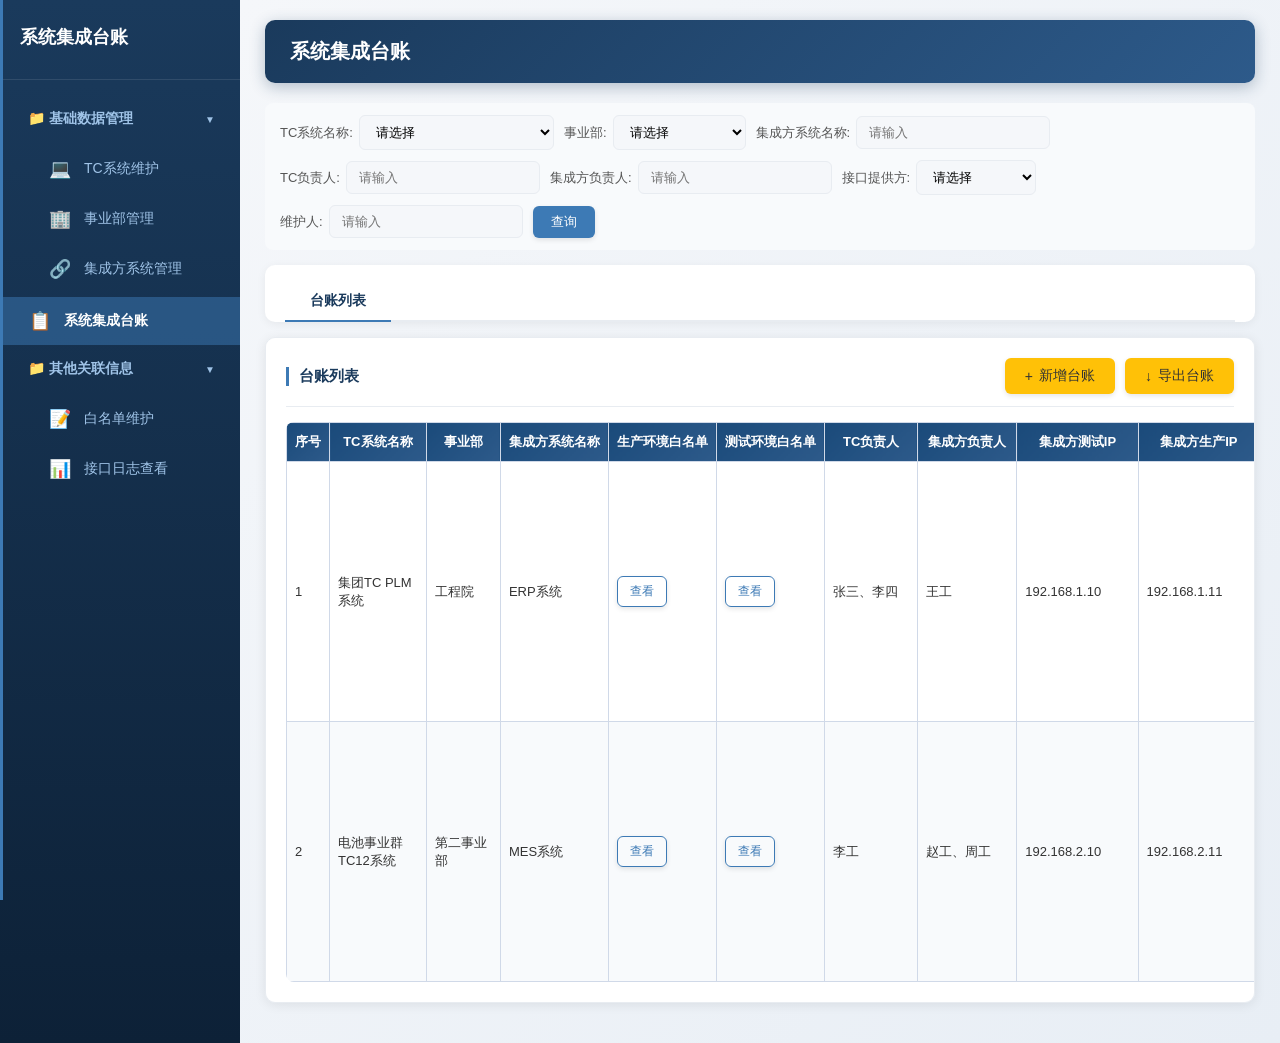
<file: 1.html>
<!DOCTYPE html>
<html lang="zh-CN">
<head>
    <meta charset="UTF-8">
    <meta name="viewport" content="width=device-width, initial-scale=1.0">
    <title>系统集成台账管理系统</title>
    <style>
        * {
            margin: 0;
            padding: 0;
            box-sizing: border-box;
        }
        body {
            font-family: "Microsoft YaHei", "Segoe UI", Arial, sans-serif;
            background-color: #f5f7fa;
            color: #333;
            min-height: 100vh;
            display: flex;
        }
        /* 左侧导航 */
        .sidebar {
            width: 240px;
            background: linear-gradient(180deg, #1a3a5c 0%, #0d2137 100%);
            min-height: 100vh;
            display: flex;
            flex-direction: column;
        }
        .sidebar-header {
            padding: 25px 20px;
            border-bottom: 1px solid rgba(255,255,255,0.1);
        }
        .sidebar-header h1 {
            font-size: 18px;
            color: #fff;
            margin-bottom: 5px;
        }
        .sidebar-header .subtitle {
            font-size: 12px;
            color: #7eb8e7;
        }
        .nav-menu {
            padding: 15px 0;
            flex: 1;
        }
        .nav-section-title {
            padding: 13px 25px;
            color: #a0c4e8;
            font-size: 14px;
            font-weight: 600;
            letter-spacing: 0px;
            cursor: pointer;
            display: flex;
            align-items: center;
            justify-content: space-between;
            border-left: 3px solid transparent;
            margin: 2px 0;
            transition: all 0.3s;
        }
        .nav-section-title:hover {
            background: rgba(61,122,181,0.4);
            color: #fff;
            border-left-color: #5da0d8;
        }
        .nav-section-title.active {
            background: rgba(61,122,181,0.5);
            color: #fff;
            border-left-color: #3d7ab5;
            font-weight: 600;
        }
        .nav-section-title .arrow {
            font-size: 10px;
            transition: transform 0.3s;
        }
        .nav-section-title.collapsed .arrow {
            transform: rotate(-90deg);
        }
        .nav-group {
            overflow: hidden;
            transition: max-height 0.3s ease;
        }
        .nav-group.collapsed {
            max-height: 0 !important;
        }
        .nav-item {
            padding: 13px 25px;
            color: #a0c4e8;
            cursor: pointer;
            transition: all 0.3s;
            display: flex;
            align-items: center;
            gap: 12px;
            font-size: 14px;
            border-left: 3px solid transparent;
            margin: 2px 0;
            font-weight: 600;
        }
        .nav-group .nav-item {
            padding-left: 45px;
            font-size: 14px;
            font-weight: normal;
        }
        .nav-item:hover {
            background: rgba(61,122,181,0.4);
            color: #fff;
            border-left-color: #5da0d8;
        }
        .nav-item.active {
            background: rgba(61,122,181,0.5);
            color: #fff;
            border-left-color: #3d7ab5;
            font-weight: 600;
        }
        .nav-item.active::before {
            content: '';
            position: absolute;
            left: 0;
            top: 0;
            bottom: 0;
            width: 3px;
            background: #3d7ab5;
        }
        .nav-item .icon {
            font-size: 18px;
            width: 24px;
            text-align: center;
        }
        /* 主内容区 */
        .main-content {
            flex: 1;
            padding: 20px 25px;
            overflow-y: auto;
            background: linear-gradient(135deg, #f5f7fa 0%, #e8eef5 100%);
            min-height: 100vh;
        }
        .page-header {
            background: linear-gradient(135deg, #1a3a5c 0%, #2d5a8a 100%);
            padding: 18px 25px;
            border-radius: 10px;
            box-shadow: 0 4px 15px rgba(26, 58, 92, 0.3);
            margin-bottom: 20px;
            display: flex;
            justify-content: space-between;
            align-items: center;
        }
        .page-header .page-title {
            color: #fff;
            font-size: 20px;
            font-weight: 600;
        }
        
        /* 标签页样式 */
        .tabs-container {
            background: #fff;
            border-radius: 10px;
            padding: 15px 20px 0;
            margin-bottom: 15px;
            box-shadow: 0 2px 10px rgba(0,0,0,0.06);
        }
        .tabs-header {
            display: flex;
            gap: 5px;
            border-bottom: 2px solid #e8ecf1;
            margin-bottom: 15px;
        }
        .tab-btn {
            padding: 10px 25px;
            background: #f5f7fa;
            border: none;
            border-radius: 8px 8px 0 0;
            cursor: pointer;
            font-size: 14px;
            color: #666;
            transition: all 0.3s;
            position: relative;
            top: 2px;
        }
        .tab-btn:hover {
            background: #e8f0f7;
            color: #1a3a5c;
        }
        .tab-btn.active {
            background: #fff;
            color: #1a3a5c;
            font-weight: 600;
            border-bottom: 2px solid #3d7ab5;
        }
        
        .page-title {
            font-size: 18px;
            color: #1a3a5c;
            font-weight: 600;
        }
        .page {
            display: none;
        }
        .page.active {
            display: block;
        }
        
        /* 查询区域紧凑样式 */
        .search-compact {
            display: flex;
            flex-wrap: wrap;
            gap: 10px;
            align-items: center;
            padding: 12px 15px;
            background: #f8fafc;
            border-radius: 8px;
            margin-bottom: 15px;
        }
        .search-compact .search-item {
            display: flex;
            align-items: center;
            gap: 6px;
        }
        .search-compact input,
        .search-compact select {
            padding: 6px 10px;
            border: 1px solid #d0d9e8;
            border-radius: 5px;
            font-size: 13px;
            min-width: 120px;
            transition: border-color 0.2s;
        }
        .search-compact input:focus,
        .search-compact select:focus {
            outline: none;
            border-color: #3d7ab5;
            box-shadow: 0 0 0 2px rgba(61, 122, 181, 0.1);
        }
        .search-compact label {
            font-size: 13px;
            color: #555;
            white-space: nowrap;
        }
        .search-compact .btn {
            padding: 7px 18px;
            font-size: 13px;
        }
        
        /* 面板 */
        .panel {
            background: #fff;
            border-radius: 10px;
            padding: 20px;
            margin-bottom: 20px;
            box-shadow: 0 2px 12px rgba(0,0,0,0.08);
            border: 1px solid #e8ecf1;
        }
        .panel-header {
            display: flex;
            justify-content: space-between;
            align-items: center;
            margin-bottom: 15px;
            padding-bottom: 12px;
            border-bottom: 1px solid #e8ecf1;
        }
        /* 展开行样式 */
        .main-row {
            cursor: pointer;
            transition: background 0.2s;
        }
        .main-row:hover {
            background: #f0f7ff;
        }
        .main-row td {
            border-bottom: none;
        }
        .expand-icon {
            font-size: 12px;
            color: #666;
            transition: transform 0.2s;
        }
        .main-row.expanded .expand-icon {
            transform: rotate(-90deg);
        }
        .detail-row {
            display: none;
        }
        .detail-row.expanded {
            display: table-row;
        }
        .detail-row td {
            padding: 0;
        }
        
        /* 数据表格样式 */
        .data-table {
            width: 100%;
            border-collapse: collapse;
            font-size: 13px;
            border-radius: 8px;
            overflow: hidden;
        }
        .data-table th,
        .data-table td {
            border: 1px solid #d0d9e8;
            padding: 10px 8px;
            text-align: left;
            vertical-align: middle;
        }
        .data-table th {
            background: linear-gradient(135deg, #1a4a7a 0%, #2d5a8a 100%);
            color: white;
            font-weight: 600;
            text-align: center;
        }
        .data-table tbody tr:nth-child(even) {
            background-color: #f8fafc;
        }
        .data-table tbody tr:hover {
            background-color: #e8f4fc;
        }
        
        /* 文档链接样式 */
        .doc-link {
            color: #1976d2;
            text-decoration: underline;
            cursor: pointer;
            font-size: 12px;
        }
        .doc-link:hover {
            color: #0d47a1;
        }
        
        /* 操作按钮样式 */
        .btn-action {
            padding: 5px 12px;
            border-radius: 4px;
            cursor: pointer;
            font-size: 12px;
            transition: all 0.2s;
            border: none;
            margin: 2px;
        }
        .btn-edit {
            background: linear-gradient(135deg, #4a9edd 0%, #2d7dc5 100%);
            color: white;
        }
        .btn-edit:hover {
            background: linear-gradient(135deg, #2d7dc5 0%, #1a5a9a 100%);
            transform: translateY(-1px);
            box-shadow: 0 2px 5px rgba(45, 125, 197, 0.4);
        }
        .btn-delete {
            background: linear-gradient(135deg, #e57373 0%, #d32f2f 100%);
            color: white;
        }
        .btn-delete:hover {
            background: linear-gradient(135deg, #d32f2f 0%, #b71c1c 100%);
            transform: translateY(-1px);
            box-shadow: 0 2px 5px rgba(211, 47, 47, 0.4);
        }
        
        .panel-title {
            font-size: 15px;
            color: #1a3a5c;
            font-weight: 600;
            padding-left: 10px;
            border-left: 3px solid #3d7ab5;
        }
        /* 按钮 */
        .btn {
            padding: 9px 20px;
            border: none;
            border-radius: 6px;
            cursor: pointer;
            font-size: 14px;
            transition: all 0.3s;
            display: inline-flex;
            align-items: center;
            gap: 6px;
            box-shadow: 0 2px 5px rgba(0,0,0,0.1);
        }
        .btn:hover {
            transform: translateY(-1px);
            box-shadow: 0 4px 8px rgba(0,0,0,0.15);
        }
        .btn:active {
            transform: translateY(0);
        }
        .btn-primary {
            background: #3d7ab5;
            color: #fff;
        }
        .btn-primary:hover {
            background: #2d6aa5;
            box-shadow: 0 4px 12px rgba(61,122,181,0.4);
        }
        .btn-success {
            background: #28a745;
            color: #fff;
        }
        .btn-success:hover {
            background: #218838;
            box-shadow: 0 4px 12px rgba(40,167,69,0.4);
        }
        .btn-warning {
            background: #ffc107;
            color: #333;
        }
        .btn-warning:hover {
            background: #e0a800;
            box-shadow: 0 4px 12px rgba(255,193,7,0.4);
        }
        .btn-danger {
            background: #dc3545;
            color: #fff;
        }
        .btn-danger:hover {
            background: #c82333;
        }
        .btn-outline {
            background: transparent;
            border: 1px solid #3d7ab5;
            color: #3d7ab5;
        }
        .btn-outline:hover {
            background: #3d7ab5;
            color: #fff;
        }
        .btn-sm {
            padding: 6px 12px;
            font-size: 12px;
        }
        /* 工具栏 */
        .toolbar {
            display: flex;
            gap: 12px;
            margin-bottom: 15px;
            flex-wrap: wrap;
            align-items: center;
        }
        .search-group {
            display: flex;
            gap: 10px;
            flex-wrap: wrap;
            flex: 2;
        }
        .search-item {
            min-width: 140px;
        }
        .search-item input,
        .search-item select {
            width: 100%;
            padding: 8px 12px;
            background: #f5f7fa;
            border: 1px solid #e8ecf1;
            border-radius: 6px;
            font-size: 13px;
        }
        /* 表格 */
        table {
            width: 100%;
            border-collapse: collapse;
            font-size: 13px;
        }
        th, td {
            padding: 10px 12px;
            text-align: left;
            border-bottom: 1px solid #e8ecf1;
        }
        th {
            background: #f5f7fa;
            color: #1a3a5c;
            font-weight: 600;
            white-space: nowrap;
        }
        tr:hover {
            background: #f9fafb;
        }
        .action-btns {
            display: flex;
            gap: 6px;
        }
        .action-btns button {
            padding: 5px 10px;
            border: none;
            border-radius: 4px;
            cursor: pointer;
            font-size: 12px;
        }
        .action-btns .edit-btn {
            background: #e8f4fc;
            color: #3d7ab5;
        }
        .action-btns .edit-btn:hover {
            background: #3d7ab5;
            color: #fff;
        }
        .action-btns .delete-btn {
            background: #fce8e8;
            color: #dc3545;
        }
        .action-btns .delete-btn:hover {
            background: #dc3545;
            color: #fff;
        }
        .required::after {
            content: " *";
            color: #ff6b6b;
        }
        /* 弹窗 */
        .modal {
            display: none;
            position: fixed;
            top: 0;
            left: 0;
            width: 100%;
            height: 100%;
            background: rgba(0,0,0,0.5);
            justify-content: center;
            align-items: center;
            z-index: 1000;
        }
        .modal.active {
            display: flex;
        }
        .modal-content {
            background: #fff;
            border-radius: 12px;
            padding: 25px;
            width: 90%;
            max-width: 1400px;
            max-height: 90vh;
            overflow-y: auto;
            box-shadow: 0 10px 40px rgba(0,0,0,0.2);
        }
        .modal-header {
            display: flex;
            justify-content: space-between;
            align-items: center;
            margin-bottom: 20px;
        }
        .modal-title {
            font-size: 18px;
            color: #1a3a5c;
            font-weight: 600;
        }
        .modal-close {
            width: 32px;
            height: 32px;
            border: none;
            background: #f5f7fa;
            border-radius: 50%;
            cursor: pointer;
            font-size: 18px;
            color: #666;
        }
        .modal-close:hover {
            background: #e8ecf1;
        }
        .modal-footer {
            display: flex;
            justify-content: flex-end;
            gap: 10px;
            margin-top: 25px;
        }
        /* 居中提示框 */
        .custom-alert {
            position: fixed;
            top: 0;
            left: 0;
            width: 100%;
            height: 100%;
            background: rgba(0,0,0,0.5);
            display: flex;
            justify-content: center;
            align-items: center;
            z-index: 2000;
        }
        .custom-alert-content {
            background: #fff;
            border-radius: 12px;
            padding: 30px 40px;
            min-width: 400px;
            max-width: 500px;
            text-align: center;
            box-shadow: 0 10px 40px rgba(0,0,0,0.3);
        }
        .custom-alert-icon {
            font-size: 40px;
            margin-bottom: 15px;
        }
        .custom-alert-message {
            font-size: 14px;
            color: #333;
            line-height: 1.6;
            margin-bottom: 25px;
        }
        .custom-alert-btn {
            background: linear-gradient(135deg, #4a9edd 0%, #2d7dc5 100%);
            color: white;
            border: none;
            padding: 10px 40px;
            border-radius: 6px;
            font-size: 14px;
            cursor: pointer;
            transition: all 0.2s;
        }
        .custom-alert-btn:hover {
            background: linear-gradient(135deg, #2d7dc5 0%, #1a5a9a 100%);
            transform: translateY(-1px);
        }
        /* 表单 */
        .form-row {
            display: flex;
            flex-wrap: wrap;
            gap: 15px;
            margin-bottom: 15px;
        }
        .form-group {
            flex: 1;
            min-width: 200px;
        }
        .form-group label {
            display: block;
            margin-bottom: 6px;
            color: #555;
            font-size: 13px;
            font-weight: 500;
        }
        .form-group input,
        .form-group select,
        .form-group textarea {
            width: 100%;
            padding: 10px 12px;
            background: #f5f7fa;
            border: 1px solid #e8ecf1;
            border-radius: 6px;
            color: #333;
            font-size: 14px;
        }
        .form-group input:focus,
        .form-group select:focus,
        .form-group textarea:focus {
            outline: none;
            border-color: #3d7ab5;
            background: #fff;
        }
        /* 分组表单 */
        .form-section {
            background: #f9fafb;
            border-radius: 8px;
            padding: 15px;
            margin-bottom: 15px;
        }
        .form-section-title {
            font-size: 14px;
            color: #1a3a5c;
            font-weight: 600;
            margin-bottom: 12px;
            padding-bottom: 8px;
            border-bottom: 1px solid #e8ecf1;
            display: flex;
            justify-content: space-between;
            align-items: center;
        }
        /* 子表 */
        .sub-table {
            margin-top: 10px;
        }
        .sub-table table {
            font-size: 12px;
        }
        .sub-table th, .sub-table td {
            padding: 8px 10px;
        }
        .sub-table .action-col {
            width: 100px;
        }
        .add-row-btn {
            padding: 5px 12px;
            background: #28a745;
            color: #fff;
            border: none;
            border-radius: 4px;
            cursor: pointer;
            font-size: 12px;
        }
        .add-row-btn:hover {
            background: #218838;
        }
        .remove-row-btn {
            padding: 4px 12px;
            background: #fff;
            color: #dc3545;
            border: 1px solid #dc3545;
            border-radius: 4px;
            cursor: pointer;
            font-size: 12px;
            transition: all 0.2s;
        }
        .remove-row-btn:hover {
            background: #dc3545;
            color: #fff;
        }
        /* 详细信息表格操作按钮样式 */
        .detail-action-btn {
            display: inline-block;
            padding: 4px 10px;
            border-radius: 4px;
            cursor: pointer;
            font-size: 12px;
            transition: all 0.2s;
            border: none;
            text-align: center;
            white-space: nowrap;
        }
        .detail-edit-btn {
            background: #3d7ab5;
            color: #fff;
        }
        .detail-edit-btn:hover {
            background: #2d5a8a;
        }
        .detail-delete-btn {
            background: #dc3545;
            color: #fff;
        }
        .detail-delete-btn:hover {
            background: #c82333;
        }
        /* 状态标签 */
        .status-badge {
            display: inline-block;
            padding: 3px 10px;
            border-radius: 12px;
            font-size: 12px;
        }
        .status-enabled {
            background: #d4edda;
            color: #155724;
        }
        .status-disabled {
            background: #f8d7da;
            color: #721c24;
        }
        /* 多选样式 */
        .multi-select {
            min-height: 80px;
        }
        .multi-select option {
            padding: 5px;
        }
        /* 宽输入框 */
        .wide-input {
            width: 100% !important;
        }
        /* 日志链接 */
        .log-link {
            color: #3d7ab5;
            text-decoration: underline;
            cursor: pointer;
        }
        .log-link:hover {
            color: #2d6aa5;
        }
        /* 宽字段样式 */
        .wide-field-input {
            width: 100%;
            padding: 8px 10px;
            border: 1px solid #e8ecf1;
            border-radius: 4px;
            font-size: 13px;
            background: #fff;
        }
        .wide-field-input:focus {
            outline: none;
            border-color: #3d7ab5;
        }
        .wide-field-textarea {
            width: 100%;
            padding: 8px 10px;
            border: 1px solid #e8ecf1;
            border-radius: 4px;
            font-size: 13px;
            background: #fff;
            resize: vertical;
        }
        .wide-field-textarea:focus {
            outline: none;
            border-color: #3d7ab5;
        }
        /* 日志路径输入框可点击跳转 */
        .log-path-input {
            cursor: pointer;
            background: #f0f7ff;
        }
        .log-path-input:hover {
            background: #e0f0ff;
        }
        .log-path-input.has-value {
            color: #3d7ab5;
            font-weight: 500;
        }
        /* 下拉菜单样式 */
        .dropdown-item:hover {
            background: #f5f7fa;
        }
    </style>
</head>
<body>
    <!-- 左侧导航 -->
    <div class="sidebar">
        <div class="sidebar-header">
            <h1>系统集成台账</h1>
        </div>
        <div class="nav-menu">
            <div class="nav-section-title" onclick="toggleNavGroup('base-data')">
                <span>📁 基础数据管理</span>
                <span class="arrow">▼</span>
            </div>
            <div class="nav-group" id="base-data">
                <div class="nav-item" onclick="showPage('tc-system')">
                    <span class="icon">💻</span>
                    <span>TC系统维护</span>
                </div>
                <div class="nav-item" onclick="showPage('division')">
                    <span class="icon">🏢</span>
                    <span>事业部管理</span>
                </div>
                <div class="nav-item" onclick="showPage('target-system')">
                    <span class="icon">🔗</span>
                    <span>集成方系统管理</span>
                </div>
            </div>
            <div class="nav-item active" onclick="showPage('home')">
                <span class="icon">📋</span>
                <span>系统集成台账</span>
            </div>
            <div class="nav-section-title" onclick="toggleNavGroup('other-info')">
                <span>📁 其他关联信息</span>
                <span class="arrow">▼</span>
            </div>
            <div class="nav-group" id="other-info">
                <div class="nav-item" onclick="showPage('white-list')">
                    <span class="icon">📝</span>
                    <span>白名单维护</span>
                </div>
                <div class="nav-item" onclick="showPage('log-viewer')">
                    <span class="icon">📊</span>
                    <span>接口日志查看</span>
                </div>
            </div>
        </div>
    </div>
    
    <!-- 主内容区 -->
    <div class="main-content">
        <!-- 系统集成台账页面 -->
        <div id="home" class="page active">
            <div class="page-header">
                <div class="page-title">系统集成台账</div>
            </div>
            
            <!-- 查询区域 - 紧凑样式 -->
            <div class="search-compact">
                <div class="search-item">
                    <label>TC系统名称:</label>
                    <select id="searchTcSystem">
                        <option value="">请选择</option>
                    </select>
                </div>
                <div class="search-item">
                    <label>事业部:</label>
                    <select id="searchDivision">
                        <option value="">请选择</option>
                    </select>
                </div>
                <div class="search-item">
                    <label>集成方系统名称:</label>
                    <input type="text" id="searchSystemName" placeholder="请输入">
                </div>
                <div class="search-item">
                    <label>TC负责人:</label>
                    <input type="text" id="searchTcManager" placeholder="请输入">
                </div>
                <div class="search-item">
                    <label>集成方负责人:</label>
                    <input type="text" id="searchExtManager" placeholder="请输入">
                </div>
                <div class="search-item">
                    <label>接口提供方:</label>
                    <select id="searchProvider">
                        <option value="">请选择</option>
                        <option value="tc">TC提供</option>
                        <option value="non-tc">非TC提供</option>
                    </select>
                </div>
                <div class="search-item">
                    <label>维护人:</label>
                    <input type="text" id="searchMaintainer" placeholder="请输入">
                </div>
                <button class="btn btn-primary" onclick="searchAccounts()">查询</button>
            </div>
            
            <!-- 标签页 -->
            <div class="tabs-container">
                <div class="tabs-header">
                    <button class="tab-btn active">台账列表</button>
                </div>
            </div>
            
            <!-- 台账列表 -->
            <div class="panel" style="overflow-x:auto;">
                <div class="panel-header">
                    <div class="panel-title">台账列表</div>
                    <div style="display:flex;gap:10px;">
                        <button class="btn btn-warning" onclick="openModal('addAccountModal')">
                            <span>+</span> 新增台账
                        </button>
                        <button class="btn btn-warning" onclick="exportAccount()">
                            <span>↓</span> 导出台账
                        </button>
                    </div>
                </div>
                <table class="data-table" style="min-width:3400px;">
                    <thead>
                        <tr>
                            <th style="width:40px;">序号</th>
                            <th style="width:100px;">TC系统名称</th>
                            <th style="width:80px;">事业部</th>
                            <th style="width:100px;">集成方系统名称</th>
                            <th style="width:100px;">生产环境白名单</th>
                            <th style="width:100px;">测试环境白名单</th>
                            <th style="width:100px;">TC负责人</th>
                            <th style="width:100px;">集成方负责人</th>
                            <th style="width:130px;">集成方测试IP</th>
                            <th style="width:130px;">集成方生产IP</th>
                            <th style="width:100px;">系统集成状态</th>
                            <th style="width:130px;">首选项</th>
                            <th style="width:80px;">handle</th>
                            <th style="width:120px;">基本信息备注</th>
                            <th style="width:100px;">关联文档</th>
                            <th style="width:80px;">接口提供方</th>
                            <th style="width:120px;">接口清单名称</th>
                            <th style="width:100px;">接口集成状态</th>
                            <th style="width:120px;">生产nacos服务名</th>
                            <th style="width:120px;">测试nacos服务名</th>
                            <th style="width:250px;">测试环境接口地址</th>
                            <th style="width:250px;">生产环境接口地址</th>
                            <th style="width:180px;">接口报文样例</th>
                            <th style="width:120px;">生产接口日志查看</th>
                            <th style="width:120px;">测试接口日志查看</th>
                            <th style="width:120px;">详细信息备注</th>
                            <th style="width:70px;">维护人</th>
                            <th style="width:90px;">创建日期</th>
                            <th style="width:90px;">更新日期</th>
                            <th style="width:100px;">操作</th>
                        </tr>
                    </thead>
                    <tbody id="accountTableBody">
                        <!-- 基本信息1 -->
                        <tr>
                            <td rowspan="5">1</td>
                            <td rowspan="5">集团TC PLM系统</td>
                            <td rowspan="5">工程院</td>
                            <td rowspan="5">ERP系统</td>
                            <td rowspan="5"><button class="btn btn-outline btn-sm" onclick="showWhiteListMaintain()">查看</button></td>
                            <td rowspan="5"><button class="btn btn-outline btn-sm" onclick="showWhiteListMaintain()">查看</button></td>
                            <td rowspan="5">张三、李四</td>
                            <td rowspan="5">王工</td>
                            <td rowspan="5">192.168.1.10</td>
                            <td rowspan="5">192.168.1.11</td>
                            <td rowspan="5">
                                <span style="color:#28a745;">生效</span>
                            </td>
                            <td rowspan="5">首选域名</td>
                            <td rowspan="5">handle001</td>
                            <td rowspan="5">ERP系统集成项目</td>
                            <td rowspan="5"><button class="btn btn-outline btn-sm" onclick="viewDoc()">查看</button></td>
                            <td style="color:#28a745;">TC提供</td>
                            <td>用户查询接口</td>
                            <td>
                                <span style="color:#28a745;">生效</span>
                            </td>
                            <td><button class="btn btn-outline btn-sm" onclick="showNacosConfig('prod')">查看</button></td>
                            <td><button class="btn btn-outline btn-sm" onclick="showNacosConfig('test')">查看</button></td>
                            <td>http://test.erp.com/api/user</td>
                            <td>http://prod.erp.com/api/user</td>
                            <td>{"userId":"001","name":"张三"}</td>
                            <td><button class="btn btn-outline btn-sm" onclick="showLogPage('prod')">查看</button></td>
                            <td><button class="btn btn-outline btn-sm" onclick="showLogPage('test')">查看</button></td>
                            <td>用户查询接口</td>
                            <td rowspan="5">张三</td>
                            <td rowspan="5">2024-09-01</td>
                            <td rowspan="5">2024-09-20</td>
                            <td rowspan="5">
                                <button class="btn-action btn-edit" onclick="editAccount(this)">编辑</button>
                                <button class="btn-action btn-delete" onclick="deleteAccount(this)">删除</button>
                            </td>
                        </tr>
                        <tr>
                            <td style="color:#17a2b8;">非TC提供</td>
                            <td>订单同步接口</td>
                            <td>
                                <span style="color:#dc3545;">作废</span>
                            </td>
                            <td><button class="btn btn-outline btn-sm" onclick="showNacosConfig('prod')">查看</button></td>
                            <td><button class="btn btn-outline btn-sm" onclick="showNacosConfig('test')">查看</button></td>
                            <td>http://test.erp.com/api/order</td>
                            <td>http://prod.erp.com/api/order</td>
                            <td>{"orderId":"1001","amount":1000}</td>
                            <td><button class="btn btn-outline btn-sm" onclick="showLogPage('prod')">查看</button></td>
                            <td><button class="btn btn-outline btn-sm" onclick="showLogPage('test')">查看</button></td>
                            <td>订单同步接口</td>
                        </tr>
                        <tr>
                            <td style="color:#28a745;">TC提供</td>
                            <td>物料查询接口</td>
                            <td>
                                <span style="color:#28a745;">生效</span>
                            </td>
                            <td><button class="btn btn-outline btn-sm" onclick="showNacosConfig('prod')">查看</button></td>
                            <td><button class="btn btn-outline btn-sm" onclick="showNacosConfig('test')">查看</button></td>
                            <td>http://test.erp.com/api/material</td>
                            <td>http://prod.erp.com/api/material</td>
                            <td>{"materialId":"M001","name":"螺丝"}</td>
                            <td><button class="btn btn-outline btn-sm" onclick="showLogPage('prod')">查看</button></td>
                            <td><button class="btn btn-outline btn-sm" onclick="showLogPage('test')">查看</button></td>
                            <td>物料查询接口</td>
                        </tr>
                        <tr>
                            <td style="color:#17a2b8;">非TC提供</td>
                            <td>库存同步接口</td>
                            <td>
                                <span style="color:#dc3545;">作废</span>
                            </td>
                            <td><button class="btn btn-outline btn-sm" onclick="showNacosConfig('prod')">查看</button></td>
                            <td><button class="btn btn-outline btn-sm" onclick="showNacosConfig('test')">查看</button></td>
                            <td>http://test.erp.com/api/stock</td>
                            <td>http://prod.erp.com/api/stock</td>
                            <td>{"stockId":"S001","qty":100}</td>
                            <td><button class="btn btn-outline btn-sm" onclick="showLogPage('prod')">查看</button></td>
                            <td><button class="btn btn-outline btn-sm" onclick="showLogPage('test')">查看</button></td>
                            <td>库存同步接口</td>
                        </tr>
                        <tr>
                            <td style="color:#28a745;">TC提供</td>
                            <td>BOM查询接口</td>
                            <td>
                                <span style="color:#28a745;">生效</span>
                            </td>
                            <td><button class="btn btn-outline btn-sm" onclick="showNacosConfig('prod')">查看</button></td>
                            <td><button class="btn btn-outline btn-sm" onclick="showNacosConfig('test')">查看</button></td>
                            <td>http://test.erp.com/api/bom</td>
                            <td>http://prod.erp.com/api/bom</td>
                            <td>{"bomId":"B001","level":3}</td>
                            <td><button class="btn btn-outline btn-sm" onclick="showLogPage('prod')">查看</button></td>
                            <td><button class="btn btn-outline btn-sm" onclick="showLogPage('test')">查看</button></td>
                            <td>BOM查询接口</td>
                        </tr>
                        
                        <!-- 基本信息2 -->
                        <tr>
                            <td rowspan="5">2</td>
                            <td rowspan="5">电池事业群TC12系统</td>
                            <td rowspan="5">第二事业部</td>
                            <td rowspan="5">MES系统</td>
                            <td rowspan="5"><button class="btn btn-outline btn-sm" onclick="showWhiteListMaintain()">查看</button></td>
                            <td rowspan="5"><button class="btn btn-outline btn-sm" onclick="showWhiteListMaintain()">查看</button></td>
                            <td rowspan="5">李工</td>
                            <td rowspan="5">赵工、周工</td>
                            <td rowspan="5">192.168.2.10</td>
                            <td rowspan="5">192.168.2.11</td>
                            <td rowspan="5">
                                <span style="color:#dc3545;">作废</span>
                            </td>
                            <td rowspan="5">备用域名</td>
                            <td rowspan="5">handle002</td>
                            <td rowspan="5">MES系统集成</td>
                            <td rowspan="5"><button class="btn btn-outline btn-sm" onclick="viewDoc()">查看</button></td>
                            <td style="color:#28a745;">TC提供</td>
                            <td>工单查询接口</td>
                            <td>
                                <span style="color:#28a745;">生效</span>
                            </td>
                            <td><button class="btn btn-outline btn-sm" onclick="showNacosConfig('prod')">查看</button></td>
                            <td><button class="btn btn-outline btn-sm" onclick="showNacosConfig('test')">查看</button></td>
                            <td>http://test.mes.com/api/workorder</td>
                            <td>http://prod.mes.com/api/workorder</td>
                            <td>{"woId":"WO001","status":"pending"}</td>
                            <td><button class="btn btn-outline btn-sm" onclick="showLogPage('prod')">查看</button></td>
                            <td><button class="btn btn-outline btn-sm" onclick="showLogPage('test')">查看</button></td>
                            <td>工单查询接口</td>
                            <td rowspan="5">李工</td>
                            <td rowspan="5">2024-08-15</td>
                            <td rowspan="5">2024-09-18</td>
                            <td rowspan="5">
                                <button class="btn-action btn-edit" onclick="editAccount(this)">编辑</button>
                                <button class="btn-action btn-delete" onclick="deleteAccount(this)">删除</button>
                            </td>
                        </tr>
                        <tr>
                            <td style="color:#17a2b8;">非TC提供</td>
                            <td>工艺路线接口</td>
                            <td>
                                <span style="color:#dc3545;">作废</span>
                            </td>
                            <td><button class="btn btn-outline btn-sm" onclick="showNacosConfig('prod')">查看</button></td>
                            <td><button class="btn btn-outline btn-sm" onclick="showNacosConfig('test')">查看</button></td>
                            <td>http://test.mes.com/api/process</td>
                            <td>http://prod.mes.com/api/process</td>
                            <td>{"processId":"P001","name":"组装"}</td>
                            <td><button class="btn btn-outline btn-sm" onclick="showLogPage('prod')">查看</button></td>
                            <td><button class="btn btn-outline btn-sm" onclick="showLogPage('test')">查看</button></td>
                            <td>工艺路线接口</td>
                        </tr>
                        <tr>
                            <td style="color:#28a745;">TC提供</td>
                            <td>工序采集接口</td>
                            <td>
                                <span style="color:#28a745;">生效</span>
                            </td>
                            <td><button class="btn btn-outline btn-sm" onclick="showNacosConfig('prod')">查看</button></td>
                            <td><button class="btn btn-outline btn-sm" onclick="showNacosConfig('test')">查看</button></td>
                            <td>http://test.mes.com/api/collection</td>
                            <td>http://prod.mes.com/api/collection</td>
                            <td>{"stepId":"ST001","qty":50}</td>
                            <td><button class="btn btn-outline btn-sm" onclick="showLogPage('prod')">查看</button></td>
                            <td><button class="btn btn-outline btn-sm" onclick="showLogPage('test')">查看</button></td>
                            <td>工序采集接口</td>
                        </tr>
                        <tr>
                            <td style="color:#17a2b8;">非TC提供</td>
                            <td>质检上报接口</td>
                            <td>
                                <span style="color:#dc3545;">作废</span>
                            </td>
                            <td><button class="btn btn-outline btn-sm" onclick="showNacosConfig('prod')">查看</button></td>
                            <td><button class="btn btn-outline btn-sm" onclick="showNacosConfig('test')">查看</button></td>
                            <td>http://test.mes.com/api/quality</td>
                            <td>http://prod.mes.com/api/quality</td>
                            <td>{"qcId":"QC001","result":"OK"}</td>
                            <td><button class="btn btn-outline btn-sm" onclick="showLogPage('prod')">查看</button></td>
                            <td><button class="btn btn-outline btn-sm" onclick="showLogPage('test')">查看</button></td>
                            <td>质检上报接口</td>
                        </tr>
                        <tr>
                            <td style="color:#28a745;">TC提供</td>
                            <td>设备联控接口</td>
                            <td>
                                <span style="color:#28a745;">生效</span>
                            </td>
                            <td><button class="btn btn-outline btn-sm" onclick="showNacosConfig('prod')">查看</button></td>
                            <td><button class="btn btn-outline btn-sm" onclick="showNacosConfig('test')">查看</button></td>
                            <td>http://test.mes.com/api/device</td>
                            <td>http://prod.mes.com/api/device</td>
                            <td>{"deviceId":"D001","status":"running"}</td>
                            <td><button class="btn btn-outline btn-sm" onclick="showLogPage('prod')">查看</button></td>
                            <td><button class="btn btn-outline btn-sm" onclick="showLogPage('test')">查看</button></td>
                            <td>设备联控接口</td>
                        </tr>
                    </tbody>
                </table>
            </div>
        </div>
        
        <!-- 白名单维护页面 -->
        <div id="white-list" class="page">
            <div class="page-header">
                <div class="page-title">白名单维护</div>
                <button class="btn btn-success" onclick="openModal('whiteListModal')">
                    <span>+</span> 新增白名单
                </button>
            </div>
            
            <!-- 查询区域 - 紧凑样式 -->
            <div class="search-compact">
                <div class="search-item">
                    <label>白名单名称:</label>
                    <input type="text" id="searchWhiteListName" placeholder="请输入">
                </div>
                <div class="search-item">
                    <label>白名单值:</label>
                    <input type="text" id="searchWhiteListValue" placeholder="请输入">
                </div>
                <button class="btn btn-primary" onclick="searchWhiteList()">查询</button>
            </div>
            
            <!-- 标签页 -->
            <div class="tabs-container">
                <div class="tabs-header">
                    <button class="tab-btn active">白名单列表</button>
                </div>
            </div>
            
            <div class="panel">
                <table>
                    <thead>
                        <tr>
                            <th>序号</th>
                            <th>白名单名称</th>
                            <th>白名单值</th>
                            <th>创建时间</th>
                            <th>更新时间</th>
                            <th>操作</th>
                        </tr>
                    </thead>
                    <tbody id="whiteListTableBody">
                        <tr>
                            <td>1</td>
                            <td>ERP系统白名单</td>
                            <td>192.168.1.100,192.168.1.101</td>
                            <td>2024-01-10 10:00</td>
                            <td>2024-09-22 10:00</td>
                            <td class="action-btns">
                                <button class="edit-btn">编辑</button>
                                <button class="delete-btn">删除</button>
                            </td>
                        </tr>
                        <tr>
                            <td>2</td>
                            <td>MES系统白名单</td>
                            <td>192.168.2.100,192.168.2.101</td>
                            <td>2024-01-12 11:00</td>
                            <td>2024-09-21 15:00</td>
                            <td class="action-btns">
                                <button class="edit-btn">编辑</button>
                                <button class="delete-btn">删除</button>
                            </td>
                        </tr>
                        <tr>
                            <td>3</td>
                            <td>PLM系统白名单</td>
                            <td>192.168.3.100</td>
                            <td>2024-01-15 09:00</td>
                            <td>2024-09-20 14:00</td>
                            <td class="action-btns">
                                <button class="edit-btn">编辑</button>
                                <button class="delete-btn">删除</button>
                            </td>
                        </tr>
                    </tbody>
                </table>
            </div>
        </div>
        
        <!-- 集成方系统名称页面 -->
        <div id="target-system" class="page">
            <div class="page-header">
                <div class="page-title">集成方系统管理</div>
                <button class="btn btn-success" onclick="openModal('addTargetSystemModal')">
                    <span>+</span> 新增集成方系统
                </button>
            </div>
            
            <!-- 查询区域 - 紧凑样式 -->
            <div class="search-compact">
                <div class="search-item">
                    <label>集成方系统名称:</label>
                    <input type="text" id="searchTargetSystemName" placeholder="请输入">
                </div>
                <div class="search-item">
                    <label>维护人:</label>
                    <input type="text" id="searchTargetSystemOwner" placeholder="请输入">
                </div>
                <div class="search-item">
                    <label>状态:</label>
                    <select id="searchTargetSystemStatus">
                        <option value="">请选择</option>
                        <option value="active">生效</option>
                        <option value="invalid">作废</option>
                    </select>
                </div>
                <button class="btn btn-primary" onclick="searchTargetSystem()">查询</button>
            </div>
            
            <!-- 标签页 -->
            <div class="tabs-container">
                <div class="tabs-header">
                    <button class="tab-btn active">对接系统列表</button>
                </div>
            </div>
            
            <!-- 对接系统列表 -->
            <div class="panel">
                <table>
                    <thead>
                        <tr>
                            <th>序号</th>
                            <th>集成方系统名称</th>
                            <th>维护人</th>
                            <th>状态</th>
                            <th>创建时间</th>
                            <th>更新时间</th>
                            <th>操作</th>
                        </tr>
                    </thead>
                    <tbody id="targetSystemTableBody">
                        <tr>
                            <td>1</td>
                            <td>ALM</td>
                            <td>张三</td>
                            <td><span style="color:#28a745;">生效</span></td>
                            <td>2024-01-10 10:00</td>
                            <td>2024-10-14 09:30</td>
                            <td class="action-btns">
                                <button class="edit-btn" onclick="editTargetSystem(this)">编辑</button>
                                <button class="delete-btn" onclick="deleteTargetSystem(this)">删除</button>
                            </td>
                        </tr>
                        <tr>
                            <td>2</td>
                            <td>BOM（发布空间集成）</td>
                            <td>李四</td>
                            <td><span style="color:#28a745;">生效</span></td>
                            <td>2024-02-15 14:20</td>
                            <td>2024-10-13 16:45</td>
                            <td class="action-btns">
                                <button class="edit-btn" onclick="editTargetSystem(this)">编辑</button>
                                <button class="delete-btn" onclick="deleteTargetSystem(this)">删除</button>
                            </td>
                        </tr>
                        <tr>
                            <td>3</td>
                            <td>BOM（工程院+新技术院）</td>
                            <td>王五</td>
                            <td><span style="color:#dc3545;">作废</span></td>
                            <td>2024-03-20 09:00</td>
                            <td>2024-10-12 11:20</td>
                            <td class="action-btns">
                                <button class="edit-btn" onclick="editTargetSystem(this)">编辑</button>
                                <button class="delete-btn" onclick="deleteTargetSystem(this)">删除</button>
                            </td>
                        </tr>
                        <tr>
                            <td>4</td>
                            <td>BOM（十一部焊装）</td>
                            <td>赵六</td>
                            <td><span style="color:#28a745;">生效</span></td>
                            <td>2024-04-18 10:30</td>
                            <td>2024-10-11 08:15</td>
                            <td class="action-btns">
                                <button class="edit-btn" onclick="editTargetSystem(this)">编辑</button>
                                <button class="delete-btn" onclick="deleteTargetSystem(this)">删除</button>
                            </td>
                        </tr>
                        <tr>
                            <td>5</td>
                            <td>BOM（十一部饰件）</td>
                            <td>钱七</td>
                            <td><span style="color:#28a745;">生效</span></td>
                            <td>2024-05-25 11:00</td>
                            <td>2024-10-10 14:00</td>
                            <td class="action-btns">
                                <button class="edit-btn" onclick="editTargetSystem(this)">编辑</button>
                                <button class="delete-btn" onclick="deleteTargetSystem(this)">删除</button>
                            </td>
                        </tr>
                        <tr>
                            <td>6</td>
                            <td>BOM（十一部总装数字化工艺）</td>
                            <td>孙八</td>
                            <td><span style="color:#28a745;">生效</span></td>
                            <td>2024-06-01 09:00</td>
                            <td>2024-10-09 10:30</td>
                            <td class="action-btns">
                                <button class="edit-btn" onclick="editTargetSystem(this)">编辑</button>
                                <button class="delete-btn" onclick="deleteTargetSystem(this)">删除</button>
                            </td>
                        </tr>
                        <tr>
                            <td>7</td>
                            <td>BOM系统（卡车）</td>
                            <td>周九</td>
                            <td><span style="color:#28a745;">生效</span></td>
                            <td>2024-06-15 14:00</td>
                            <td>2024-10-08 16:20</td>
                            <td class="action-btns">
                                <button class="edit-btn" onclick="editTargetSystem(this)">编辑</button>
                                <button class="delete-btn" onclick="deleteTargetSystem(this)">删除</button>
                            </td>
                        </tr>
                        <tr>
                            <td>8</td>
                            <td>BOM系统（客车）</td>
                            <td>吴十</td>
                            <td><span style="color:#dc3545;">作废</span></td>
                            <td>2024-07-01 10:00</td>
                            <td>2024-10-07 09:45</td>
                            <td class="action-btns">
                                <button class="edit-btn" onclick="editTargetSystem(this)">编辑</button>
                                <button class="delete-btn" onclick="deleteTargetSystem(this)">删除</button>
                            </td>
                        </tr>
                        <tr>
                            <td>9</td>
                            <td>BOM系统（商研院）（商研院整车结构查询接口）</td>
                            <td>郑一</td>
                            <td><span style="color:#28a745;">生效</span></td>
                            <td>2024-07-20 11:30</td>
                            <td>2024-10-06 14:15</td>
                            <td class="action-btns">
                                <button class="edit-btn" onclick="editTargetSystem(this)">编辑</button>
                                <button class="delete-btn" onclick="deleteTargetSystem(this)">删除</button>
                            </td>
                        </tr>
                        <tr>
                            <td>10</td>
                            <td>DMS（工程院）</td>
                            <td>王二</td>
                            <td><span style="color:#28a745;">生效</span></td>
                            <td>2024-08-05 09:00</td>
                            <td>2024-10-05 11:00</td>
                            <td class="action-btns">
                                <button class="edit-btn" onclick="editTargetSystem(this)">编辑</button>
                                <button class="delete-btn" onclick="deleteTargetSystem(this)">删除</button>
                            </td>
                        </tr>
                        <tr>
                            <td>11</td>
                            <td>DMS（商研院）</td>
                            <td>冯三</td>
                            <td><span style="color:#28a745;">生效</span></td>
                            <td>2024-08-10 15:00</td>
                            <td>2024-10-04 08:30</td>
                            <td class="action-btns">
                                <button class="edit-btn" onclick="editTargetSystem(this)">编辑</button>
                                <button class="delete-btn" onclick="deleteTargetSystem(this)">删除</button>
                            </td>
                        </tr>
                        <tr>
                            <td>12</td>
                            <td>DMS（十一部）</td>
                            <td>陈四</td>
                            <td><span style="color:#dc3545;">作废</span></td>
                            <td>2024-08-15 10:00</td>
                            <td>2024-10-03 16:00</td>
                            <td class="action-btns">
                                <button class="edit-btn" onclick="editTargetSystem(this)">编辑</button>
                                <button class="delete-btn" onclick="deleteTargetSystem(this)">删除</button>
                            </td>
                        </tr>
                        <tr>
                            <td>13</td>
                            <td>DMS（新技术院）</td>
                            <td>褚五</td>
                            <td><span style="color:#28a745;">生效</span></td>
                            <td>2024-08-20 14:30</td>
                            <td>2024-10-02 10:45</td>
                            <td class="action-btns">
                                <button class="edit-btn" onclick="editTargetSystem(this)">编辑</button>
                                <button class="delete-btn" onclick="deleteTargetSystem(this)">删除</button>
                            </td>
                        </tr>
                        <tr>
                            <td>14</td>
                            <td>DMS（新技术院智能文档中台）</td>
                            <td>卫六</td>
                            <td><span style="color:#28a745;">生效</span></td>
                            <td>2024-08-25 09:00</td>
                            <td>2024-10-01 15:20</td>
                            <td class="action-btns">
                                <button class="edit-btn" onclick="editTargetSystem(this)">编辑</button>
                                <button class="delete-btn" onclick="deleteTargetSystem(this)">删除</button>
                            </td>
                        </tr>
                        <tr>
                            <td>15</td>
                            <td>DMS历史数据（工程院）</td>
                            <td>蒋七</td>
                            <td><span style="color:#28a745;">生效</span></td>
                            <td>2024-09-01 11:00</td>
                            <td>2024-09-30 09:00</td>
                            <td class="action-btns">
                                <button class="edit-btn" onclick="editTargetSystem(this)">编辑</button>
                                <button class="delete-btn" onclick="deleteTargetSystem(this)">删除</button>
                            </td>
                        </tr>
                        <tr>
                            <td>16</td>
                            <td>ECM（多事业部）</td>
                            <td>沈八</td>
                            <td><span style="color:#28a745;">生效</span></td>
                            <td>2024-09-05 10:00</td>
                            <td>2024-09-29 14:30</td>
                            <td class="action-btns">
                                <button class="edit-btn" onclick="editTargetSystem(this)">编辑</button>
                                <button class="delete-btn" onclick="deleteTargetSystem(this)">删除</button>
                            </td>
                        </tr>
                        <tr>
                            <td>17</td>
                            <td>ECM（十一部图纸）</td>
                            <td>韩九</td>
                            <td><span style="color:#dc3545;">作废</span></td>
                            <td>2024-09-10 09:30</td>
                            <td>2024-09-28 11:15</td>
                            <td class="action-btns">
                                <button class="edit-btn" onclick="editTargetSystem(this)">编辑</button>
                                <button class="delete-btn" onclick="deleteTargetSystem(this)">删除</button>
                            </td>
                        </tr>
                        <tr>
                            <td>18</td>
                            <td>EPLM（新技术院）</td>
                            <td>杨十</td>
                            <td><span style="color:#28a745;">生效</span></td>
                            <td>2024-09-15 14:00</td>
                            <td>2024-09-27 08:45</td>
                            <td class="action-btns">
                                <button class="edit-btn" onclick="editTargetSystem(this)">编辑</button>
                                <button class="delete-btn" onclick="deleteTargetSystem(this)">删除</button>
                            </td>
                        </tr>
                        <tr>
                            <td>19</td>
                            <td>FMEA</td>
                            <td>朱一</td>
                            <td><span style="color:#28a745;">生效</span></td>
                            <td>2024-09-18 11:00</td>
                            <td>2024-09-26 16:30</td>
                            <td class="action-btns">
                                <button class="edit-btn" onclick="editTargetSystem(this)">编辑</button>
                                <button class="delete-btn" onclick="deleteTargetSystem(this)">删除</button>
                            </td>
                        </tr>
                        <tr>
                            <td>20</td>
                            <td>IAM</td>
                            <td>秦二</td>
                            <td><span style="color:#28a745;">生效</span></td>
                            <td>2024-09-20 09:00</td>
                            <td>2024-09-25 10:00</td>
                            <td class="action-btns">
                                <button class="edit-btn" onclick="editTargetSystem(this)">编辑</button>
                                <button class="delete-btn" onclick="deleteTargetSystem(this)">删除</button>
                            </td>
                        </tr>
                        <tr>
                            <td>21</td>
                            <td>MDM</td>
                            <td>尤三</td>
                            <td><span style="color:#28a745;">生效</span></td>
                            <td>2024-09-22 15:00</td>
                            <td>2024-09-24 14:15</td>
                            <td class="action-btns">
                                <button class="edit-btn" onclick="editTargetSystem(this)">编辑</button>
                                <button class="delete-btn" onclick="deleteTargetSystem(this)">删除</button>
                            </td>
                        </tr>
                        <tr>
                            <td>22</td>
                            <td>MDM（新技术院）</td>
                            <td>许四</td>
                            <td><span style="color:#dc3545;">作废</span></td>
                            <td>2024-09-25 10:30</td>
                            <td>2024-09-23 09:30</td>
                            <td class="action-btns">
                                <button class="edit-btn" onclick="editTargetSystem(this)">编辑</button>
                                <button class="delete-btn" onclick="deleteTargetSystem(this)">删除</button>
                            </td>
                        </tr>
                        <tr>
                            <td>23</td>
                            <td>MES（二十一部）</td>
                            <td>何五</td>
                            <td><span style="color:#28a745;">生效</span></td>
                            <td>2024-09-27 14:00</td>
                            <td>2024-09-22 11:45</td>
                            <td class="action-btns">
                                <button class="edit-btn" onclick="editTargetSystem(this)">编辑</button>
                                <button class="delete-btn" onclick="deleteTargetSystem(this)">删除</button>
                            </td>
                        </tr>
                        <tr>
                            <td>24</td>
                            <td>MES（商研院）</td>
                            <td>吕六</td>
                            <td><span style="color:#28a745;">生效</span></td>
                            <td>2024-09-28 09:00</td>
                            <td>2024-09-21 15:20</td>
                            <td class="action-btns">
                                <button class="edit-btn" onclick="editTargetSystem(this)">编辑</button>
                                <button class="delete-btn" onclick="deleteTargetSystem(this)">删除</button>
                            </td>
                        </tr>
                        <tr>
                            <td>25</td>
                            <td>MES（十一部冲涂焊）</td>
                            <td>施七</td>
                            <td><span style="color:#28a745;">生效</span></td>
                            <td>2024-09-29 11:00</td>
                            <td>2024-09-20 10:30</td>
                            <td class="action-btns">
                                <button class="edit-btn" onclick="editTargetSystem(this)">编辑</button>
                                <button class="delete-btn" onclick="deleteTargetSystem(this)">删除</button>
                            </td>
                        </tr>
                        <tr>
                            <td>26</td>
                            <td>MES（十一部零部件国内）</td>
                            <td>张八</td>
                            <td><span style="color:#dc3545;">作废</span></td>
                            <td>2024-09-30 15:30</td>
                            <td>2024-09-19 08:15</td>
                            <td class="action-btns">
                                <button class="edit-btn" onclick="editTargetSystem(this)">编辑</button>
                                <button class="delete-btn" onclick="deleteTargetSystem(this)">删除</button>
                            </td>
                        </tr>
                        <tr>
                            <td>27</td>
                            <td>MES（十一部零部件泰国）</td>
                            <td>孔九</td>
                            <td><span style="color:#28a745;">生效</span></td>
                            <td>2024-10-01 10:00</td>
                            <td>2024-09-18 14:00</td>
                            <td class="action-btns">
                                <button class="edit-btn" onclick="editTargetSystem(this)">编辑</button>
                                <button class="delete-btn" onclick="deleteTargetSystem(this)">删除</button>
                            </td>
                        </tr>
                        <tr>
                            <td>28</td>
                            <td>MES（十一部零部件印尼）</td>
                            <td>曹十</td>
                            <td><span style="color:#28a745;">生效</span></td>
                            <td>2024-10-02 09:30</td>
                            <td>2024-09-17 11:30</td>
                            <td class="action-btns">
                                <button class="edit-btn" onclick="editTargetSystem(this)">编辑</button>
                                <button class="delete-btn" onclick="deleteTargetSystem(this)">删除</button>
                            </td>
                        </tr>
                        <tr>
                            <td>29</td>
                            <td>MES（十一部总装）</td>
                            <td>严一</td>
                            <td><span style="color:#28a745;">生效</span></td>
                            <td>2024-10-03 14:00</td>
                            <td>2024-09-16 09:45</td>
                            <td class="action-btns">
                                <button class="edit-btn" onclick="editTargetSystem(this)">编辑</button>
                                <button class="delete-btn" onclick="deleteTargetSystem(this)">删除</button>
                            </td>
                        </tr>
                        <tr>
                            <td>30</td>
                            <td>MPM（新技术院）</td>
                            <td>华二</td>
                            <td><span style="color:#28a745;">生效</span></td>
                            <td>2024-10-04 11:00</td>
                            <td>2024-09-15 16:20</td>
                            <td class="action-btns">
                                <button class="edit-btn" onclick="editTargetSystem(this)">编辑</button>
                                <button class="delete-btn" onclick="deleteTargetSystem(this)">删除</button>
                            </td>
                        </tr>
                        <tr>
                            <td>31</td>
                            <td>NCT（新技术院自研仿真管理平台）</td>
                            <td>金三</td>
                            <td><span style="color:#dc3545;">作废</span></td>
                            <td>2024-10-05 09:00</td>
                            <td>2024-09-14 10:15</td>
                            <td class="action-btns">
                                <button class="edit-btn" onclick="editTargetSystem(this)">编辑</button>
                                <button class="delete-btn" onclick="deleteTargetSystem(this)">删除</button>
                            </td>
                        </tr>
                        <tr>
                            <td>32</td>
                            <td>OA（集团）</td>
                            <td>魏四</td>
                            <td><span style="color:#28a745;">生效</span></td>
                            <td>2024-10-06 15:30</td>
                            <td>2024-09-13 08:00</td>
                            <td class="action-btns">
                                <button class="edit-btn" onclick="editTargetSystem(this)">编辑</button>
                                <button class="delete-btn" onclick="deleteTargetSystem(this)">删除</button>
                            </td>
                        </tr>
                        <tr>
                            <td>33</td>
                            <td>OA（商研院）&BOM多站点同步数据</td>
                            <td>蒋五</td>
                            <td><span style="color:#28a745;">生效</span></td>
                            <td>2024-10-07 10:00</td>
                            <td>2024-09-12 14:30</td>
                            <td class="action-btns">
                                <button class="edit-btn" onclick="editTargetSystem(this)">编辑</button>
                                <button class="delete-btn" onclick="deleteTargetSystem(this)">删除</button>
                            </td>
                        </tr>
                        <tr>
                            <td>34</td>
                            <td>OA（新技术院）</td>
                            <td>沈六</td>
                            <td><span style="color:#28a745;">生效</span></td>
                            <td>2024-10-08 11:30</td>
                            <td>2024-09-11 09:15</td>
                            <td class="action-btns">
                                <button class="edit-btn" onclick="editTargetSystem(this)">编辑</button>
                                <button class="delete-btn" onclick="deleteTargetSystem(this)">删除</button>
                            </td>
                        </tr>
                        <tr>
                            <td>35</td>
                            <td>PDQ</td>
                            <td>韩七</td>
                            <td><span style="color:#28a745;">生效</span></td>
                            <td>2024-10-09 09:00</td>
                            <td>2024-09-10 11:00</td>
                            <td class="action-btns">
                                <button class="edit-btn" onclick="editTargetSystem(this)">编辑</button>
                                <button class="delete-btn" onclick="deleteTargetSystem(this)">删除</button>
                            </td>
                        </tr>
                        <tr>
                            <td>36</td>
                            <td>PFEP（十一部）</td>
                            <td>杨八</td>
                            <td><span style="color:#dc3545;">作废</span></td>
                            <td>2024-10-10 14:00</td>
                            <td>2024-09-09 16:45</td>
                            <td class="action-btns">
                                <button class="edit-btn" onclick="editTargetSystem(this)">编辑</button>
                                <button class="delete-btn" onclick="deleteTargetSystem(this)">删除</button>
                            </td>
                        </tr>
                        <tr>
                            <td>37</td>
                            <td>PMS（二十一部）</td>
                            <td>朱九</td>
                            <td><span style="color:#28a745;">生效</span></td>
                            <td>2024-10-11 10:30</td>
                            <td>2024-09-08 08:30</td>
                            <td class="action-btns">
                                <button class="edit-btn" onclick="editTargetSystem(this)">编辑</button>
                                <button class="delete-btn" onclick="deleteTargetSystem(this)">删除</button>
                            </td>
                        </tr>
                        <tr>
                            <td>38</td>
                            <td>PMS（基础院）</td>
                            <td>秦十</td>
                            <td><span style="color:#28a745;">生效</span></td>
                            <td>2024-10-12 15:00</td>
                            <td>2024-09-07 14:20</td>
                            <td class="action-btns">
                                <button class="edit-btn" onclick="editTargetSystem(this)">编辑</button>
                                <button class="delete-btn" onclick="deleteTargetSystem(this)">删除</button>
                            </td>
                        </tr>
                        <tr>
                            <td>39</td>
                            <td>PMS（集团）</td>
                            <td>尤一</td>
                            <td><span style="color:#28a745;">生效</span></td>
                            <td>2024-10-13 09:30</td>
                            <td>2024-09-06 10:00</td>
                            <td class="action-btns">
                                <button class="edit-btn" onclick="editTargetSystem(this)">编辑</button>
                                <button class="delete-btn" onclick="deleteTargetSystem(this)">删除</button>
                            </td>
                        </tr>
                        <tr>
                            <td>40</td>
                            <td>PMS（十一部）</td>
                            <td>许二</td>
                            <td><span style="color:#dc3545;">作废</span></td>
                            <td>2024-10-14 11:00</td>
                            <td>2024-09-05 15:30</td>
                            <td class="action-btns">
                                <button class="edit-btn" onclick="editTargetSystem(this)">编辑</button>
                                <button class="delete-btn" onclick="deleteTargetSystem(this)">删除</button>
                            </td>
                        </tr>
                        <tr>
                            <td>41</td>
                            <td>PMS系统（商研院）</td>
                            <td>何三</td>
                            <td><span style="color:#28a745;">生效</span></td>
                            <td>2024-10-15 14:30</td>
                            <td>2024-09-04 09:15</td>
                            <td class="action-btns">
                                <button class="edit-btn" onclick="editTargetSystem(this)">编辑</button>
                                <button class="delete-btn" onclick="deleteTargetSystem(this)">删除</button>
                            </td>
                        </tr>
                        <tr>
                            <td>42</td>
                            <td>QMS（十一部）</td>
                            <td>吕四</td>
                            <td><span style="color:#28a745;">生效</span></td>
                            <td>2024-10-16 10:00</td>
                            <td>2024-09-03 11:45</td>
                            <td class="action-btns">
                                <button class="edit-btn" onclick="editTargetSystem(this)">编辑</button>
                                <button class="delete-btn" onclick="deleteTargetSystem(this)">删除</button>
                            </td>
                        </tr>
                        <tr>
                            <td>43</td>
                            <td>SAP（二十一部）</td>
                            <td>施五</td>
                            <td><span style="color:#28a745;">生效</span></td>

<td>2024-10-17 09:00</td>
                            <td>2024-09-02 08:30</td>
                            <td class="action-btns">
                                <button class="edit-btn" onclick="editTargetSystem(this)">编辑</button>
                                <button class="delete-btn" onclick="deleteTargetSystem(this)">删除</button>
                            </td>
                        </tr>
                        <tr>
                            <td>44</td>
                            <td>SAP（十一部零部件国内）</td>
                            <td>张六</td>
                            <td><span style="color:#dc3545;">作废</span></td>
                            <td>2024-10-18 15:00</td>
                            <td>2024-09-01 14:00</td>
                            <td class="action-btns">
                                <button class="edit-btn" onclick="editTargetSystem(this)">编辑</button>
                                <button class="delete-btn" onclick="deleteTargetSystem(this)">删除</button>
                            </td>
                        </tr>
                        <tr>
                            <td>45</td>
                            <td>SAP（十一部零部件泰国）</td>
                            <td>孔七</td>
                            <td><span style="color:#28a745;">生效</span></td>
                            <td>2024-10-19 10:30</td>
                            <td>2024-08-31 10:15</td>
                            <td class="action-btns">
                                <button class="edit-btn" onclick="editTargetSystem(this)">编辑</button>
                                <button class="delete-btn" onclick="deleteTargetSystem(this)">删除</button>
                            </td>
                        </tr>
                        <tr>
                            <td>46</td>
                            <td>SAP（十一部零部件印尼）</td>
                            <td>曹八</td>
                            <td><span style="color:#28a745;">生效</span></td>
                            <td>2024-10-20 11:00</td>
                            <td>2024-08-30 16:45</td>
                            <td class="action-btns">
                                <button class="edit-btn" onclick="editTargetSystem(this)">编辑</button>
                                <button class="delete-btn" onclick="deleteTargetSystem(this)">删除</button>
                            </td>
                        </tr>
                        <tr>
                            <td>47</td>
                            <td>SAP（新技术院）（十一后）</td>
                            <td>严九</td>
                            <td><span style="color:#28a745;">生效</span></td>
                            <td>2024-10-21 09:30</td>
                            <td>2024-08-29 09:00</td>
                            <td class="action-btns">
                                <button class="edit-btn" onclick="editTargetSystem(this)">编辑</button>
                                <button class="delete-btn" onclick="deleteTargetSystem(this)">删除</button>
                            </td>
                        </tr>
                        <tr>
                            <td>48</td>
                            <td>SDM（工程院仿真平台）</td>
                            <td>华十</td>
                            <td><span style="color:#dc3545;">作废</span></td>
                            <td>2024-10-22 14:00</td>
                            <td>2024-08-28 11:30</td>
                            <td class="action-btns">
                                <button class="edit-btn" onclick="editTargetSystem(this)">编辑</button>
                                <button class="delete-btn" onclick="deleteTargetSystem(this)">删除</button>
                            </td>
                        </tr>
                        <tr>
                            <td>49</td>
                            <td>SDM（商研院仿真平台）</td>
                            <td>金一</td>
                            <td><span style="color:#28a745;">生效</span></td>
                            <td>2024-10-23 10:00</td>
                            <td>2024-08-27 08:15</td>
                            <td class="action-btns">
                                <button class="edit-btn" onclick="editTargetSystem(this)">编辑</button>
                                <button class="delete-btn" onclick="deleteTargetSystem(this)">删除</button>
                            </td>
                        </tr>
                        <tr>
                            <td>50</td>
                            <td>SRM</td>
                            <td>魏二</td>
                            <td><span style="color:#28a745;">生效</span></td>
                            <td>2024-10-24 15:30</td>
                            <td>2024-08-26 14:00</td>
                            <td class="action-btns">
                                <button class="edit-btn" onclick="editTargetSystem(this)">编辑</button>
                                <button class="delete-btn" onclick="deleteTargetSystem(this)">删除</button>
                            </td>
                        </tr>
                        <tr>
                            <td>51</td>
                            <td>UDP（新技术院）</td>
                            <td>蒋三</td>
                            <td><span style="color:#28a745;">生效</span></td>
                            <td>2024-10-25 09:00</td>
                            <td>2024-08-25 10:30</td>
                            <td class="action-btns">
                                <button class="edit-btn" onclick="editTargetSystem(this)">编辑</button>
                                <button class="delete-btn" onclick="deleteTargetSystem(this)">删除</button>
                            </td>
                        </tr>
                        <tr>
                            <td>52</td>
                            <td>VMP（十一部）</td>
                            <td>沈四</td>
                            <td><span style="color:#dc3545;">作废</span></td>
                            <td>2024-10-26 11:00</td>
                            <td>2024-08-24 09:45</td>
                            <td class="action-btns">
                                <button class="edit-btn" onclick="editTargetSystem(this)">编辑</button>
                                <button class="delete-btn" onclick="deleteTargetSystem(this)">删除</button>
                            </td>
                        </tr>
                        <tr>
                            <td>53</td>
                            <td>WMS</td>
                            <td>韩五</td>
                            <td><span style="color:#28a745;">生效</span></td>
                            <td>2024-10-27 14:30</td>
                            <td>2024-08-23 16:20</td>
                            <td class="action-btns">
                                <button class="edit-btn" onclick="editTargetSystem(this)">编辑</button>
                                <button class="delete-btn" onclick="deleteTargetSystem(this)">删除</button>
                            </td>
                        </tr>
                        <tr>
                            <td>54</td>
                            <td>标准化工时（工程院）</td>
                            <td>杨六</td>
                            <td><span style="color:#28a745;">生效</span></td>
                            <td>2024-10-28 10:00</td>
                            <td>2024-08-22 08:00</td>
                            <td class="action-btns">
                                <button class="edit-btn" onclick="editTargetSystem(this)">编辑</button>
                                <button class="delete-btn" onclick="deleteTargetSystem(this)">删除</button>
                            </td>
                        </tr>
                        <tr>
                            <td>55</td>
                            <td>标准化工时（十一部）</td>
                            <td>朱七</td>
                            <td><span style="color:#28a745;">生效</span></td>
                            <td>2024-10-29 09:30</td>
                            <td>2024-08-21 14:15</td>
                            <td class="action-btns">
                                <button class="edit-btn" onclick="editTargetSystem(this)">编辑</button>
                                <button class="delete-btn" onclick="deleteTargetSystem(this)">删除</button>
                            </td>
                        </tr>
                        <tr>
                            <td>56</td>
                            <td>车身设计评审平台</td>
                            <td>秦八</td>
                            <td><span style="color:#dc3545;">作废</span></td>
                            <td>2024-10-30 15:00</td>
                            <td>2024-08-20 10:30</td>
                            <td class="action-btns">
                                <button class="edit-btn" onclick="editTargetSystem(this)">编辑</button>
                                <button class="delete-btn" onclick="deleteTargetSystem(this)">删除</button>
                            </td>
                        </tr>
                        <tr>
                            <td>57</td>
                            <td>迪墨云文档中台集成（TC13）</td>
                            <td>尤九</td>
                            <td><span style="color:#28a745;">生效</span></td>
                            <td>2024-10-31 11:30</td>
                            <td>2024-08-19 09:00</td>
                            <td class="action-btns">
                                <button class="edit-btn" onclick="editTargetSystem(this)">编辑</button>
                                <button class="delete-btn" onclick="deleteTargetSystem(this)">删除</button>
                            </td>
                        </tr>
                        <tr>
                            <td>58</td>
                            <td>迪墨云文件集成</td>
                            <td>许十</td>
                            <td><span style="color:#28a745;">生效</span></td>
                            <td>2024-11-01 10:00</td>
                            <td>2024-08-18 15:45</td>
                            <td class="action-btns">
                                <button class="edit-btn" onclick="editTargetSystem(this)">编辑</button>
                                <button class="delete-btn" onclick="deleteTargetSystem(this)">删除</button>
                            </td>
                        </tr>
                        <tr>
                            <td>59</td>
                            <td>订单变更检查表系统</td>
                            <td>何一</td>
                            <td><span style="color:#28a745;">生效</span></td>
                            <td>2024-11-02 14:00</td>
                            <td>2024-08-17 08:15</td>
                            <td class="action-btns">
                                <button class="edit-btn" onclick="editTargetSystem(this)">编辑</button>
                                <button class="delete-btn" onclick="deleteTargetSystem(this)">删除</button>
                            </td>
                        </tr>
                        <tr>
                            <td>60</td>
                            <td>飞书（新技术院）（十一后）</td>
                            <td>吕二</td>
                            <td><span style="color:#dc3545;">作废</span></td>
                            <td>2024-11-03 09:30</td>
                            <td>2024-08-16 11:00</td>
                            <td class="action-btns">
                                <button class="edit-btn" onclick="editTargetSystem(this)">编辑</button>
                                <button class="delete-btn" onclick="deleteTargetSystem(this)">删除</button>
                            </td>
                        </tr>
                        <tr>
                            <td>61</td>
                            <td>工程院变更2.0</td>
                            <td>施三</td>
                            <td><span style="color:#28a745;">生效</span></td>
                            <td>2024-11-04 11:00</td>
                            <td>2024-08-15 16:30</td>
                            <td class="action-btns">
                                <button class="edit-btn" onclick="editTargetSystem(this)">编辑</button>
                                <button class="delete-btn" onclick="deleteTargetSystem(this)">删除</button>
                            </td>
                        </tr>
                        <tr>
                            <td>62</td>
                            <td>看板系统</td>
                            <td>张四</td>
                            <td><span style="color:#28a745;">生效</span></td>
                            <td>2024-11-05 15:00</td>
                            <td>2024-08-14 10:45</td>
                            <td class="action-btns">
                                <button class="edit-btn" onclick="editTargetSystem(this)">编辑</button>
                                <button class="delete-btn" onclick="deleteTargetSystem(this)">删除</button>
                            </td>
                        </tr>
                        <tr>
                            <td>63</td>
                            <td>品质问题管理平台</td>
                            <td>孔五</td>
                            <td><span style="color:#28a745;">生效</span></td>
                            <td>2024-11-06 10:30</td>
                            <td>2024-08-13 09:20</td>
                            <td class="action-btns">
                                <button class="edit-btn" onclick="editTargetSystem(this)">编辑</button>
                                <button class="delete-btn" onclick="deleteTargetSystem(this)">删除</button>
                            </td>
                        </tr>
                        <tr>
                            <td>64</td>
                            <td>商研院数据湖</td>
                            <td>曹六</td>
                            <td><span style="color:#dc3545;">作废</span></td>
                            <td>2024-11-07 09:00</td>
                            <td>2024-08-12 14:00</td>
                            <td class="action-btns">
                                <button class="edit-btn" onclick="editTargetSystem(this)">编辑</button>
                                <button class="delete-btn" onclick="deleteTargetSystem(this)">删除</button>
                            </td>
                        </tr>
                        <tr>
                            <td>65</td>
                            <td>十一部变更管理平台（工程院）</td>
                            <td>严七</td>
                            <td><span style="color:#28a745;">生效</span></td>
                            <td>2024-11-08 14:30</td>
                            <td>2024-08-11 08:45</td>
                            <td class="action-btns">
                                <button class="edit-btn" onclick="editTargetSystem(this)">编辑</button>
                                <button class="delete-btn" onclick="deleteTargetSystem(this)">删除</button>
                            </td>
                        </tr>
                        <tr>
                            <td>66</td>
                            <td>十一部变更管理平台（十一部零部件）</td>
                            <td>华八</td>
                            <td><span style="color:#28a745;">生效</span></td>
                            <td>2024-11-09 11:00</td>
                            <td>2024-08-10 15:30</td>
                            <td class="action-btns">
                                <button class="edit-btn" onclick="editTargetSystem(this)">编辑</button>
                                <button class="delete-btn" onclick="deleteTargetSystem(this)">删除</button>
                            </td>
                        </tr>
                        <tr>
                            <td>67</td>
                            <td>十一部饰件采购明细管理平台</td>
                            <td>金九</td>
                            <td><span style="color:#28a745;">生效</span></td>
                            <td>2024-11-10 10:00</td>
                            <td>2024-08-09 09:15</td>
                            <td class="action-btns">
                                <button class="edit-btn" onclick="editTargetSystem(this)">编辑</button>
                                <button class="delete-btn" onclick="deleteTargetSystem(this)">删除</button>
                            </td>
                        </tr>
                        <tr>
                            <td>68</td>
                            <td>数模轻量化系统</td>
                            <td>魏十</td>
                            <td><span style="color:#dc3545;">作废</span></td>
                            <td>2024-11-11 15:30</td>
                            <td>2024-08-08 11:00</td>
                            <td class="action-btns">
                                <button class="edit-btn" onclick="editTargetSystem(this)">编辑</button>
                                <button class="delete-btn" onclick="deleteTargetSystem(this)">删除</button>
                            </td>
                        </tr>
                        <tr>
                            <td>69</td>
                            <td>问题管理平台</td>
                            <td>蒋一</td>
                            <td><span style="color:#28a745;">生效</span></td>
                            <td>2024-11-12 09:00</td>
                            <td>2024-08-07 16:20</td>
                            <td class="action-btns">
                                <button class="edit-btn" onclick="editTargetSystem(this)">编辑</button>
                                <button class="delete-btn" onclick="deleteTargetSystem(this)">删除</button>
                            </td>
                        </tr>
                        <tr>
                            <td>70</td>
                            <td>线束改线看板系统</td>
                            <td>沈二</td>
                            <td><span style="color:#28a745;">生效</span></td>
                            <td>2024-11-13 14:00</td>
                            <td>2024-08-06 08:30</td>
                            <td class="action-btns">
                                <button class="edit-btn" onclick="editTargetSystem(this)">编辑</button>
                                <button class="delete-btn" onclick="deleteTargetSystem(this)">删除</button>
                            </td>
                        </tr>
                        <tr>
                            <td>71</td>
                            <td>新迪（基础院）</td>
                            <td>韩三</td>
                            <td><span style="color:#28a745;">生效</span></td>
                            <td>2024-11-14 10:30</td>
                            <td>2024-08-05 14:45</td>
                            <td class="action-btns">
                                <button class="edit-btn" onclick="editTargetSystem(this)">编辑</button>
                                <button class="delete-btn" onclick="deleteTargetSystem(this)">删除</button>
                            </td>
                        </tr>
                        <tr>
                            <td>72</td>
                            <td>新迪（新技术院）</td>
                            <td>杨四</td>
                            <td><span style="color:#dc3545;">作废</span></td>
                            <td>2024-11-15 11:00</td>
                            <td>2024-08-04 10:00</td>
                            <td class="action-btns">
                                <button class="edit-btn" onclick="editTargetSystem(this)">编辑</button>
                                <button class="delete-btn" onclick="deleteTargetSystem(this)">删除</button>
                            </td>
                        </tr>
                        <tr>
                            <td>73</td>
                            <td>研发设计评审平台</td>
                            <td>朱五</td>
                            <td><span style="color:#28a745;">生效</span></td>
                            <td>2024-11-16 09:30</td>
                            <td>2024-08-03 15:15</td>
                            <td class="action-btns">
                                <button class="edit-btn" onclick="editTargetSystem(this)">编辑</button>
                                <button class="delete-btn" onclick="deleteTargetSystem(this)">删除</button>
                            </td>
                        </tr>
                        <tr>
                            <td>74</td>
                            <td>用友PLM</td>
                            <td>秦六</td>
                            <td><span style="color:#28a745;">生效</span></td>
                            <td>2024-11-17 14:00</td>
                            <td>2024-08-02 09:45</td>
                            <td class="action-btns">
                                <button class="edit-btn" onclick="editTargetSystem(this)">编辑</button>
                                <button class="delete-btn" onclick="deleteTargetSystem(this)">删除</button>
                            </td>
                        </tr>
                        <tr>
                            <td>75</td>
                            <td>云平台</td>
                            <td>尤七</td>
                            <td><span style="color:#28a745;">生效</span></td>
                            <td>2024-11-18 10:00</td>
                            <td>2024-08-01 11:30</td>
                            <td class="action-btns">
                                <button class="edit-btn" onclick="editTargetSystem(this)">编辑</button>
                                <button class="delete-btn" onclick="deleteTargetSystem(this)">删除</button>
                            </td>
                        </tr>
                        <tr>
                            <td>76</td>
                            <td>主数据管理平台（新技术院自研）</td>
                            <td>许八</td>
                            <td><span style="color:#dc3545;">作废</span></td>
                            <td>2024-11-19 15:30</td>
                            <td>2024-07-31 08:00</td>
                            <td class="action-btns">
                                <button class="edit-btn" onclick="editTargetSystem(this)">编辑</button>
                                <button class="delete-btn" onclick="deleteTargetSystem(this)">删除</button>
                            </td>
                        </tr>
                    </tbody>
                </table>
            </div>
        </div>
        
        <!-- 接口日志查看页面 -->
        <div id="log-viewer" class="page">
            <div class="page-header">
                <div class="page-title">接口日志查看</div>
            </div>
            
            <!-- 查询区域 - 紧凑样式 -->
            <div class="search-compact">
                <div class="search-item">
                    <label>系统名称:</label>
                    <input type="text" id="searchLogSystem" placeholder="请输入">
                </div>
                <div class="search-item">
                    <label>接口名称:</label>
                    <input type="text" id="searchLogInterface" placeholder="请输入">
                </div>
                <div class="search-item">
                    <label>日志日期:</label>
                    <input type="date" id="searchLogDate">
                </div>
                <div class="search-item">
                    <label>日志级别:</label>
                    <select id="searchLogLevel">
                        <option value="">请选择</option>
                        <option value="info">INFO</option>
                        <option value="warn">WARN</option>
                        <option value="error">ERROR</option>
                    </select>
                </div>
                <button class="btn btn-primary" onclick="searchLogs()">查询</button>
            </div>
            
            <!-- 标签页 -->
            <div class="tabs-container">
                <div class="tabs-header">
                    <button class="tab-btn active">日志列表</button>
                </div>
            </div>
            
            <!-- 日志列表 -->
            <div class="panel">
                <div class="panel-header">
                    <div class="panel-title">日志列表</div>
                    <button class="btn btn-outline btn-sm" onclick="refreshLogs()">刷新</button>
                </div>
                <table>
                    <thead>
                        <tr>
                            <th>序号</th>
                            <th>系统名称</th>
                            <th>接口名称</th>
                            <th>日志级别</th>
                            <th>日志内容</th>
                            <th>请求时间</th>
                            <th>操作</th>
                        </tr>
                    </thead>
                    <tbody id="logTableBody">
                        <tr>
                            <td>1</td>
                            <td>集团TC PLM系统</td>
                            <td>/api/interface/getUserInfo</td>
                            <td><span style="color:#28a745;">INFO</span></td>
                            <td style="max-width:300px;overflow:hidden;text-overflow:ellipsis;white-space:nowrap;">[2024-09-22 10:00:00] 调用成功，返回用户信息...</td>
                            <td>2024-09-22 10:00:00</td>
                            <td class="action-btns">
                                <button class="edit-btn" onclick="viewLogDetail(1)">查看详情</button>
                            </td>
                        </tr>
                        <tr>
                            <td>2</td>
                            <td>电池事业群TC12系统</td>
                            <td>/api/interface/syncOrder</td>
                            <td><span style="color:#ffc107;">WARN</span></td>
                            <td style="max-width:300px;overflow:hidden;text-overflow:ellipsis;white-space:nowrap;">[2024-09-22 09:30:00] 请求超时，重试次数:2...</td>
                            <td>2024-09-22 09:30:00</td>
                            <td class="action-btns">
                                <button class="edit-btn" onclick="viewLogDetail(2)">查看详情</button>
                            </td>
                        </tr>
                        <tr>
                            <td>3</td>
                            <td>第十四事业部TCPLM系统</td>
                            <td>/api/interface/submitData</td>
                            <td><span style="color:#dc3545;">ERROR</span></td>
                            <td style="max-width:300px;overflow:hidden;text-overflow:ellipsis;white-space:nowrap;">[2024-09-22 09:15:00] 数据提交失败，错误码:500...</td>
                            <td>2024-09-22 09:15:00</td>
                            <td class="action-btns">
                                <button class="edit-btn" onclick="viewLogDetail(3)">查看详情</button>
                            </td>
                        </tr>
                    </tbody>
                </table>
            </div>
        </div>
        
        <!-- TC系统名称维护页面 -->
        <div id="tc-system" class="page">
            <div class="page-header">
                <div class="page-title">TC系统维护</div>
                <button class="btn btn-success" onclick="openModal('tcModal')">
                    <span>+</span> 新增TC系统
                </button>
            </div>
            
            <!-- 查询区域 - 紧凑样式 -->
            <div class="search-compact">
                <div class="search-item">
                    <label>TC系统名称:</label>
                    <input type="text" id="searchTcName" placeholder="请输入">
                </div>
                <div class="search-item">
                    <label>维护人:</label>
                    <input type="text" id="searchTcMaintainer" placeholder="请输入">
                </div>
                <div class="search-item">
                    <label>状态:</label>
                    <select id="searchTcStatus">
                        <option value="">请选择</option>
                        <option value="enabled">启用</option>
                        <option value="disabled">禁用</option>
                    </select>
                </div>
                <button class="btn btn-primary" onclick="searchTcSystems()">查询</button>
            </div>
            
            <!-- 标签页 -->
            <div class="tabs-container">
                <div class="tabs-header">
                    <button class="tab-btn active">系统列表</button>
                </div>
            </div>
            
            <div class="panel">
                <table>
                    <thead>
                        <tr>
                            <th>序号</th>
                            <th>TC系统名称</th>
                            <th>维护人</th>
                            <th>状态</th>
                            <th>创建时间</th>
                            <th>更新时间</th>
                            <th>操作</th>
                        </tr>
                    </thead>
                    <tbody id="tcSystemTableBody">
                        <tr>
                            <td>1</td>
                            <td>集团TC PLM系统</td>
                            <td>管理员</td>
                            <td><span class="status-badge status-enabled">启用</span></td>
                            <td>2024-01-15 10:30</td>
                            <td>2024-09-20 14:25</td>
                            <td class="action-btns">
                                <button class="edit-btn">编辑</button>
                                <button class="delete-btn">删除</button>
                            </td>
                        </tr>
                        <tr>
                            <td>2</td>
                            <td>电池事业群TC12系统</td>
                            <td>管理员</td>
                            <td><span class="status-badge status-enabled">启用</span></td>
                            <td>2024-02-10 09:00</td>
                            <td>2024-09-18 16:40</td>
                            <td class="action-btns">
                                <button class="edit-btn">编辑</button>
                                <button class="delete-btn">删除</button>
                            </td>
                        </tr>
                        <tr>
                            <td>3</td>
                            <td>第十四事业部TCPLM系统</td>
                            <td>管理员</td>
                            <td><span class="status-badge status-enabled">启用</span></td>
                            <td>2024-03-05 11:20</td>
                            <td>2024-09-22 09:15</td>
                            <td class="action-btns">
                                <button class="edit-btn">编辑</button>
                                <button class="delete-btn">删除</button>
                            </td>
                        </tr>
                    </tbody>
                </table>
            </div>
        </div>
        
        <!-- 事业部维护页面 -->
        <div id="division" class="page">
            <div class="page-header">
                <div class="page-title">事业部管理</div>
                <button class="btn btn-success" onclick="openModal('divisionModal')">
                    <span>+</span> 新增事业部
                </button>
            </div>
            
            <!-- 查询区域 - 紧凑样式 -->
            <div class="search-compact">
                <div class="search-item">
                    <label>事业部名称:</label>
                    <input type="text" id="searchDivisionName" placeholder="请输入">
                </div>
                <div class="search-item">
                    <label>维护人:</label>
                    <input type="text" id="searchDivisionMaintainer" placeholder="请输入">
                </div>
                <div class="search-item">
                    <label>状态:</label>
                    <select id="searchDivisionStatus">
                        <option value="">请选择</option>
                        <option value="enabled">启用</option>
                        <option value="disabled">禁用</option>
                    </select>
                </div>
                <button class="btn btn-primary" onclick="searchDivisions()">查询</button>
            </div>
            
            <!-- 标签页 -->
            <div class="tabs-container">
                <div class="tabs-header">
                    <button class="tab-btn active">事业部列表</button>
                </div>
            </div>
            
            <div class="panel">
                <table>
                    <thead>
                        <tr>
                            <th>序号</th>
                            <th>事业部名称</th>
                            <th>维护人</th>
                            <th>状态</th>
                            <th>创建时间</th>
                            <th>更新时间</th>
                            <th>操作</th>
                        </tr>
                    </thead>
                    <tbody id="divisionTableBody">
                        <tr>
                            <td>1</td>
                            <td>工程院</td>
                            <td>管理员</td>
                            <td><span class="status-badge status-enabled">启用</span></td>
                            <td>2024-01-01 08:00</td>
                            <td>2024-09-22 10:00</td>
                            <td class="action-btns">
                                <button class="edit-btn">编辑</button>
                                <button class="delete-btn">删除</button>
                            </td>
                        </tr>
                        <tr>
                            <td>2</td>
                            <td>新技术院-TC</td>
                            <td>管理员</td>
                            <td><span class="status-badge status-enabled">启用</span></td>
                            <td>2024-01-02 09:00</td>
                            <td>2024-09-21 15:30</td>
                            <td class="action-btns">
                                <button class="edit-btn">编辑</button>
                                <button class="delete-btn">删除</button>
                            </td>
                        </tr>
                        <tr>
                            <td>3</td>
                            <td>新技术院-AWC</td>
                            <td>管理员</td>
                            <td><span class="status-badge status-enabled">启用</span></td>
                            <td>2024-01-03 10:00</td>
                            <td>2024-09-20 11:20</td>
                            <td class="action-btns">
                                <button class="edit-btn">编辑</button>
                                <button class="delete-btn">删除</button>
                            </td>
                        </tr>
                        <tr>
                            <td>4</td>
                            <td>商研院</td>
                            <td>管理员</td>
                            <td><span class="status-badge status-enabled">启用</span></td>
                            <td>2024-01-04 08:30</td>
                            <td>2024-09-19 14:00</td>
                            <td class="action-btns">
                                <button class="edit-btn">编辑</button>
                                <button class="delete-btn">删除</button>
                            </td>
                        </tr>
                        <tr>
                            <td>5</td>
                            <td>二十一部</td>
                            <td>管理员</td>
                            <td><span class="status-badge status-enabled">启用</span></td>
                            <td>2024-01-05 09:00</td>
                            <td>2024-09-18 16:00</td>
                            <td class="action-btns">
                                <button class="edit-btn">编辑</button>
                                <button class="delete-btn">删除</button>
                            </td>
                        </tr>
                        <tr>
                            <td>6</td>
                            <td>十一部-总装</td>
                            <td>管理员</td>
                            <td><span class="status-badge status-enabled">启用</span></td>
                            <td>2024-01-06 10:00</td>
                            <td>2024-09-17 09:30</td>
                            <td class="action-btns">
                                <button class="edit-btn">编辑</button>
                                <button class="delete-btn">删除</button>
                            </td>
                        </tr>
                        <tr>
                            <td>7</td>
                            <td>十一部-冲压</td>
                            <td>管理员</td>
                            <td><span class="status-badge status-enabled">启用</span></td>
                            <td>2024-01-07 11:00</td>
                            <td>2024-09-16 14:20</td>
                            <td class="action-btns">
                                <button class="edit-btn">编辑</button>
                                <button class="delete-btn">删除</button>
                            </td>
                        </tr>
                        <tr>
                            <td>8</td>
                            <td>十一部-涂装</td>
                            <td>管理员</td>
                            <td><span class="status-badge status-enabled">启用</span></td>
                            <td>2024-01-08 08:00</td>
                            <td>2024-09-15 10:40</td>
                            <td class="action-btns">
                                <button class="edit-btn">编辑</button>
                                <button class="delete-btn">删除</button>
                            </td>
                        </tr>
                        <tr>
                            <td>9</td>
                            <td>十一部-焊装</td>
                            <td>管理员</td>
                            <td><span class="status-badge status-enabled">启用</span></td>
                            <td>2024-01-09 09:00</td>
                            <td>2024-09-14 15:50</td>
                            <td class="action-btns">
                                <button class="edit-btn">编辑</button>
                                <button class="delete-btn">删除</button>
                            </td>
                        </tr>
                        <tr>
                            <td>10</td>
                            <td>十一部-饰件</td>
                            <td>管理员</td>
                            <td><span class="status-badge status-enabled">启用</span></td>
                            <td>2024-01-10 10:00</td>
                            <td>2024-09-13 11:10</td>
                            <td class="action-btns">
                                <button class="edit-btn">编辑</button>
                                <button class="delete-btn">删除</button>
                            </td>
                        </tr>
                        <tr>
                            <td>11</td>
                            <td>十一部-轻量化</td>
                            <td>管理员</td>
                            <td><span class="status-badge status-enabled">启用</span></td>
                            <td>2024-01-11 11:00</td>
                            <td>2024-09-12 16:30</td>
                            <td class="action-btns">
                                <button class="edit-btn">编辑</button>
                                <button class="delete-btn">删除</button>
                            </td>
                        </tr>
                        <tr>
                            <td>12</td>
                            <td>第二事业部</td>
                            <td>管理员</td>
                            <td><span class="status-badge status-enabled">启用</span></td>
                            <td>2024-01-12 08:30</td>
                            <td>2024-09-11 09:20</td>
                            <td class="action-btns">
                                <button class="edit-btn">编辑</button>
                                <button class="delete-btn">删除</button>
                            </td>
                        </tr>
                        <tr>
                            <td>13</td>
                            <td>M&E工厂</td>
                            <td>管理员</td>
                            <td><span class="status-badge status-enabled">启用</span></td>
                            <td>2024-01-13 09:30</td>
                            <td>2024-09-10 14:40</td>
                            <td class="action-btns">
                                <button class="edit-btn">编辑</button>
                                <button class="delete-btn">删除</button>
                            </td>
                        </tr>
                        <tr>
                            <td>14</td>
                            <td>第十四事业部</td>
                            <td>管理员</td>
                            <td><span class="status-badge status-enabled">启用</span></td>
                            <td>2024-01-14 10:30</td>
                            <td>2024-09-09 15:00</td>
                            <td class="action-btns">
                                <button class="edit-btn">编辑</button>
                                <button class="delete-btn">删除</button>
                            </td>
                        </tr>
                        <tr>
                            <td>15</td>
                            <td>集团通用</td>
                            <td>管理员</td>
                            <td><span class="status-badge status-enabled">启用</span></td>
                            <td>2024-01-15 11:00</td>
                            <td>2024-09-08 10:20</td>
                            <td class="action-btns">
                                <button class="edit-btn">编辑</button>
                                <button class="delete-btn">删除</button>
                            </td>
                        </tr>
                    </tbody>
                </table>
            </div>
        </div>
    </div>
    
    <!-- TC系统名称新增/编辑弹窗 -->
    <div id="tcModal" class="modal">
        <div class="modal-content">
            <div class="modal-header">
                <div class="modal-title">新增/编辑 TC系统名称</div>
                <button class="modal-close" onclick="closeModal('tcModal')">×</button>
            </div>
            <div class="form-row">
                <div class="form-group">
                    <label class="required">TC系统名称</label>
                    <input type="text" placeholder="请输入TC系统名称">
                </div>
            </div>
            <div class="form-row">
                <div class="form-group">
                    <label>维护人</label>
                    <input type="text" placeholder="请输入维护人">
                </div>
                <div class="form-group">
                    <label>状态</label>
                    <select>
                        <option value="enabled">启用</option>
                        <option value="disabled">禁用</option>
                    </select>
                </div>
            </div>
            <div class="modal-footer">
                <button class="btn btn-outline" onclick="closeModal('tcModal')">取消</button>
                <button class="btn btn-primary" onclick="closeModal('tcModal')">保存</button>
            </div>
        </div>
    </div>
    
    <!-- 事业部新增/编辑弹窗 -->
    <div id="divisionModal" class="modal">
        <div class="modal-content">
            <div class="modal-header">
                <div class="modal-title">新增/编辑 事业部</div>
                <button class="modal-close" onclick="closeModal('divisionModal')">×</button>
            </div>
            <div class="form-row">
                <div class="form-group">
                    <label class="required">事业部名称</label>
                    <input type="text" placeholder="请输入事业部名称">
                </div>
            </div>
            <div class="form-row">
                <div class="form-group">
                    <label>维护人</label>
                    <input type="text" placeholder="请输入维护人">
                </div>
                <div class="form-group">
                    <label>状态</label>
                    <select>
                        <option value="enabled">启用</option>
                        <option value="disabled">禁用</option>
                    </select>
                </div>
            </div>
            <div class="modal-footer">
                <button class="btn btn-outline" onclick="closeModal('divisionModal')">取消</button>
                <button class="btn btn-primary" onclick="closeModal('divisionModal')">保存</button>
            </div>
        </div>
    </div>
    
    <!-- 新增台账弹窗 -->
    <div id="addAccountModal" class="modal">
        <div class="modal-content">
            <div class="modal-header">
                <div class="modal-title" id="addAccountTitle">新增台账</div>
                <button class="modal-close" onclick="closeModal('addAccountModal')">×</button>
            </div>
            
            <!-- 基础信息 -->
            <div class="form-section">
                <div class="form-section-title">基础信息</div>
                <div class="form-row">
                    <div class="form-group">
                        <label class="required">TC系统名称</label>
                        <select id="tcSystemSelect" style="width:100%;padding:10px;background:#f5f7fa;border:1px solid #e8ecf1;border-radius:6px;">
                            <option value="">请选择</option>
                        </select>
                    </div>
                    <div class="form-group">
                        <label class="required">事业部（支持多选）</label>
                        <select id="divisionMultiSelect" class="multi-select" multiple size="4">
                        </select>
                    </div>
                </div>
                <div class="form-row">
                    <div class="form-group">
                        <label class="required">集成方系统名称</label>
                        <select id="editTargetSystem" style="width:100%;padding:10px;background:#f5f7fa;border:1px solid #e8ecf1;border-radius:6px;">
                            <option value="">请选择</option>
                        </select>
                    </div>
                </div>
                <div class="form-row">
                    <div class="form-group">
                        <label>TC接口负责人（支持多人）</label>
                        <input type="text" id="editTcLeader" placeholder="请输入TC接口负责人，多人以逗号分隔">
                    </div>
                    <div class="form-group">
                        <label>集成方负责人(支持多人)</label>
                        <input type="text" id="editTargetLeader" placeholder="请输入集成方负责人，多人以逗号分隔">
                    </div>
                </div>
                <div class="form-row">
                    <div class="form-group wide-input">
                        <label>集成方测试IP</label>
                        <input type="text" id="editTestIp" placeholder="请输入测试环境IP" style="width:100%;">
                    </div>
                </div>
                <div class="form-row">
                    <div class="form-group wide-input">
                        <label>集成方生产IP</label>
                        <input type="text" id="editProdIp" placeholder="请输入生产环境IP" style="width:100%;">
                    </div>
                </div>
                <div class="form-row">
                    <div class="form-group">
                        <label>系统集成状态</label>
                        <select id="editSystemStatus" style="width:100%;padding:10px;background:#f5f7fa;border:1px solid #e8ecf1;border-radius:6px;">
                            <option value="active" selected>生效</option>
                            <option value="invalid">作废</option>
                        </select>
                    </div>
                </div>
                <div class="form-row">
                    <div class="form-group">
                        <label>关联文档</label>
                        <div style="display:flex;flex-direction:column;gap:8px;">
                            <div style="display:flex;gap:8px;align-items:center;">
                                <div class="dropdown" style="position:relative;">
                                    <button class="btn btn-outline btn-sm" onclick="toggleDocDropdown()" style="min-width:120px;">
                                        上传文档 <span style="margin-left:5px;">▼</span>
                                    </button>
                                    <div id="docDropdown" class="dropdown-content" style="display:none;position:absolute;top:100%;left:0;background:#fff;border:1px solid #e8ecf1;border-radius:6px;box-shadow:0 4px 12px rgba(0,0,0,0.1);z-index:10;min-width:140px;">
                                        <div class="dropdown-item" onclick="uploadFromDimou('dimou')" style="padding:10px 15px;cursor:pointer;font-size:13px;">
                                            迪墨云上传
                                        </div>
                                    </div>
                                </div>
                                <input type="file" id="docFileInput" style="display:none;" multiple onchange="handleDocFiles(this.files)">
                            </div>
                            <div id="uploadedDocList" style="display:flex;flex-wrap:wrap;gap:8px;"></div>
                        </div>
                    </div>
                </div>
                <div class="form-row">
                    <div class="form-group wide-input">
                        <label>涉及首选项</label>
                        <input type="text" id="editPreferredDomain" placeholder="请输入首选项" style="width:100%;">
                    </div>
                </div>
                <div class="form-row">
                    <div class="form-group wide-input">
                        <label>涉及handle</label>
                        <input type="text" id="editHandle" placeholder="请输入handle" style="width:100%;">
                    </div>
                </div>
                <div class="form-row">
                    <div class="form-group wide-input">
                        <label>备注</label>
                        <textarea rows="3" id="editBasicRemark" placeholder="请输入备注" style="width:100%;"></textarea>
                    </div>
                </div>
            </div>
            
            <!-- 详细信息（可多行） -->
            <div class="form-section">
                <div class="form-section-title">
                    <span>详细信息</span>
                    <button class="add-row-btn" onclick="addDetailRow()">+ 添加一行</button>
                </div>
                <div class="sub-table" id="detailTable" style="overflow-x:auto;">
                    <table style="min-width:1600px;">
                        <thead>
                            <tr>
                                <th style="width:100px;min-width:100px;">接口提供方</th>
                                <th style="min-width:200px;">提供接口清单名称</th>
                                <th style="min-width:100px;">接口集成状态</th>
                                <th style="min-width:120px;">测试nacos服务名</th>
                                <th style="min-width:120px;">生产nacos服务名</th>
                                <th style="min-width:250px;">测试环境接口地址</th>
                                <th style="min-width:250px;">生产环境接口地址</th>
                                <th style="min-width:300px;">接口报文样例</th>
                                <th style="min-width:150px;">测试接口日志维护</th>
                                <th style="min-width:150px;">生产接口日志维护</th>
                                <th style="min-width:150px;">备注</th>
                                <th style="width:80px;">操作</th>
                            </tr>
                        </thead>
                        <tbody id="detailTableBody">
                            <tr>
                                <td>
                                    <select style="width:100%;padding:6px;border:1px solid #e8ecf1;border-radius:4px;">
                                        <option value="">请选择</option>
                                        <option value="tc">TC提供</option>
                                        <option value="non-tc">非TC提供</option>
                                    </select>
                                </td>
                                <td><input type="text" placeholder="接口清单名称" class="wide-field-input"></td>
                                <td>
                                    <select style="width:100%;padding:6px;border:1px solid #e8ecf1;border-radius:4px;">
                                        <option value="active" selected>生效</option>
                                        <option value="invalid">作废</option>
                                    </select>
                                </td>
                                <td><input type="text" placeholder="测试nacos服务名" class="wide-field-input"></td>
                                <td><input type="text" placeholder="生产nacos服务名" class="wide-field-input"></td>
                                <td><input type="text" placeholder="测试地址" class="wide-field-input"></td>
                                <td><input type="text" placeholder="生产地址" class="wide-field-input"></td>
                                <td><textarea rows="4" placeholder="接口报文样例" class="wide-field-textarea"></textarea></td>
                                <td><input type="text" placeholder="测试日志路径" class="wide-field-input"></td>
                                <td><input type="text" placeholder="生产日志路径" class="wide-field-input"></td>
                                <td><textarea rows="3" placeholder="备注" class="wide-field-textarea"></textarea></td>
                                <td>
                                    <button class="detail-action-btn detail-delete-btn" onclick="removeDetailRow(this)">删除</button>
                                </td>
                            </tr>
                        </tbody>
                    </table>
                </div>
            </div>
            
            <div class="modal-footer">
                <button class="btn btn-outline" onclick="closeModal('addAccountModal')">取消</button>
                <button class="btn btn-primary" onclick="closeModal('addAccountModal')">保存</button>
            </div>
        </div>
    </div>
    
    <!-- 白名单新增/编辑弹窗 -->
    <div id="whiteListModal" class="modal">
        <div class="modal-content">
            <div class="modal-header">
                <div class="modal-title">新增/编辑 白名单</div>
                <button class="modal-close" onclick="closeModal('whiteListModal')">×</button>
            </div>
            <div class="form-row">
                <div class="form-group">
                    <label class="required">白名单名称</label>
                    <input type="text" id="whiteListName" placeholder="请输入白名单名称，如：ERP系统白名单">
                </div>
            </div>
            <div class="form-row">
                <div class="form-group wide-input">
                    <label class="required">白名单值（支持多个，逗号分隔）</label>
                    <textarea rows="4" id="whiteListValue" placeholder="请输入白名单值，多个值用逗号分隔，如：192.168.1.100,192.168.1.101" style="width:100%;padding:10px;background:#f5f7fa;border:1px solid #e8ecf1;border-radius:6px;resize:vertical;"></textarea>
                </div>
            </div>
            <div class="modal-footer">
                <button class="btn btn-outline" onclick="closeModal('whiteListModal')">取消</button>
                <button class="btn btn-primary" onclick="saveWhiteList()">保存</button>
            </div>
        </div>
    </div>
    
    <!-- 详细信息编辑弹窗 -->
    <div id="detailEditModal" class="modal">
        <div class="modal-content" style="max-width: 800px;">
            <div class="modal-header">
                <div class="modal-title">编辑详细信息</div>
                <button class="modal-close" onclick="closeModal('detailEditModal')">×</button>
            </div>
            <div class="form-row">
                <div class="form-group">
                    <label>接口提供方</label>
                    <select id="editProvider">
                        <option value="">请选择</option>
                        <option value="tc">TC提供</option>
                        <option value="non-tc">非TC提供</option>
                    </select>
                </div>
                <div class="form-group">
                    <label>提供接口清单名称</label>
                    <input type="text" id="editApiName" placeholder="请输入接口清单名称">
                </div>
                <div class="form-group">
                    <label>接口集成状态</label>
                    <select id="editApiStatus">
                        <option value="active" selected>生效</option>
                        <option value="invalid">作废</option>
                    </select>
                </div>
                <div class="form-group">
                    <label>nacos配置文件名</label>
                    <input type="text" id="editNacosConfig" placeholder="请输入nacos配置文件名">
                </div>
            </div>
            <div class="form-row">
                <div class="form-group">
                    <label>测试环境接口地址</label>
                    <input type="text" id="editTestUrl" placeholder="请输入测试环境接口地址">
                </div>
                <div class="form-group">
                    <label>生产环境接口地址</label>
                    <input type="text" id="editProdUrl" placeholder="请输入生产环境接口地址">
                </div>
            </div>
            <div class="form-row">
                <div class="form-group wide-input">
                    <label>接口报文样例</label>
                    <textarea rows="5" id="editSample" placeholder="请输入接口报文样例" style="width:100%;"></textarea>
                </div>
            </div>
            <div class="form-row">
                <div class="form-group">
                    <label>接口日志查看</label>
                    <input type="text" id="editLogPath" placeholder="请输入日志路径">
                </div>
            </div>
            <div class="form-row">
                <div class="form-group wide-input">
                    <label>备注</label>
                    <textarea rows="3" id="editDetailRemark" placeholder="请输入备注" style="width:100%;"></textarea>
                </div>
            </div>
            <div class="modal-footer">
                <button class="btn btn-outline" onclick="closeModal('detailEditModal')">取消</button>
                <button class="btn btn-primary" onclick="saveDetailEdit()">保存</button>
            </div>
        </div>
    </div>
    
    <!-- 日志详情弹窗 -->
    <div id="logDetailModal" class="modal">
        <div class="modal-content" style="max-width:900px;">
            <div class="modal-header">
                <div class="modal-title">日志详情</div>
                <button class="modal-close" onclick="closeModal('logDetailModal')">×</button>
            </div>
            <div class="form-section">
                <div class="form-section-title">基本信息</div>
                <div class="form-row">
                    <div class="form-group">
                        <label>系统名称</label>
                        <input type="text" id="logDetailSystem" readonly style="background:#f5f7fa;">
                    </div>
                    <div class="form-group">
                        <label>接口名称</label>
                        <input type="text" id="logDetailInterface" readonly style="background:#f5f7fa;">
                    </div>
                    <div class="form-group">
                        <label>日志级别</label>
                        <input type="text" id="logDetailLevel" readonly style="background:#f5f7fa;">
                    </div>
                </div>
                <div class="form-row">
                    <div class="form-group">
                        <label>请求时间</label>
                        <input type="text" id="logDetailTime" readonly style="background:#f5f7fa;">
                    </div>
                    <div class="form-group">
                        <label>请求耗时</label>
                        <input type="text" id="logDetailDuration" readonly style="background:#f5f7fa;">
                    </div>
                </div>
            </div>
            <div class="form-section">
                <div class="form-section-title">请求信息</div>
                <div class="form-group">
                    <label>请求参数</label>
                    <textarea rows="4" id="logDetailRequest" readonly style="width:100%;background:#f5f7fa;border:1px solid #e8ecf1;border-radius:6px;padding:10px;font-family:monospace;font-size:12px;resize:vertical;"></textarea>
                </div>
            </div>
            <div class="form-section">
                <div class="form-section-title">响应信息</div>
                <div class="form-group">
                    <label>响应结果</label>
                    <textarea rows="6" id="logDetailResponse" readonly style="width:100%;background:#f5f7fa;border:1px solid #e8ecf1;border-radius:6px;padding:10px;font-family:monospace;font-size:12px;resize:vertical;"></textarea>
                </div>
            </div>
            <div class="modal-footer">
                <button class="btn btn-outline" onclick="closeModal('logDetailModal')">关闭</button>
            </div>
        </div>
    </div>
    
    <script>
        let currentEditRow = null;

        function toggleNavGroup(groupId) {
            const group = document.getElementById(groupId);
            const title = group.previousElementSibling;
            group.classList.toggle('collapsed');
            title.classList.toggle('collapsed');
        }
        
        function showPage(pageId) {
            document.querySelectorAll('.page').forEach(page => page.classList.remove('active'));
            document.querySelectorAll('.nav-item').forEach(item => item.classList.remove('active'));
            document.getElementById(pageId).classList.add('active');
            event.target.closest('.nav-item').classList.add('active');
        }
        
        function openModal(modalId) {
            document.getElementById(modalId).classList.add('active');
            if (modalId === 'addAccountModal') {
                loadDivisionOptions();
                loadTargetSystemOptions();
            }
        }
        
        // 加载集成方系统名称下拉选项
        function loadTargetSystemOptions() {
            const select = document.getElementById('editTargetSystem');
            select.innerHTML = '<option value="">请选择</option>';
            
            const tableBody = document.getElementById('targetSystemTableBody');
            if (tableBody) {
                const rows = tableBody.getElementsByTagName('tr');
                for (let i = 0; i < rows.length; i++) {
                    const cells = rows[i].cells;
                    if (cells.length > 1) {
                        const systemName = cells[1].textContent.trim();
                        const option = document.createElement('option');
                        option.value = systemName;
                        option.textContent = systemName;
                        select.appendChild(option);
                    }
                }
            }
        }
        
        function viewDoc() {
            alert('查看关联文档');
        }
        
        function showWhiteListMaintain() {
            showPage('white-list');
        }
        
        function showLogPage(env) {
            // 跳转到日志查看页面
            document.querySelectorAll('.page').forEach(page => page.classList.remove('active'));
            document.querySelectorAll('.nav-item').forEach(item => item.classList.remove('active'));
            document.getElementById('log-viewer').classList.add('active');
            // 找到日志查看的导航项并设置高亮
            const navItems = document.querySelectorAll('.nav-item');
            navItems.forEach(item => {
                if (item.getAttribute('onclick').includes("'log-viewer'")) {
                    item.classList.add('active');
                }
            });
            // 清空日志路径搜索框
            document.getElementById('searchLogInterface').value = '';
        }
        
        function showNacosConfig(env) {
            alert('查看' + (env === 'prod' ? '生产' : '测试') + 'Nacos服务名配置');
        }
        
        function closeModal(modalId) {
            document.getElementById(modalId).classList.remove('active');
        }
        
        document.querySelectorAll('.modal').forEach(modal => {
            modal.addEventListener('click', function(e) {
                if (e.target === this) this.classList.remove('active');
            });
        });
        
        function searchAccounts() {
            alert('执行查询功能');
        }
        
        // 展开/收起详细信息行
        function toggleDetail(row) {
            const mainRow = row;
            const detailRow = mainRow.nextElementSibling;
            
            if (mainRow.classList.contains('expanded')) {
                mainRow.classList.remove('expanded');
                detailRow.classList.remove('expanded');
            } else {
                mainRow.classList.add('expanded');
                detailRow.classList.remove('expanded'); // 默认收起
            }
        }
        
        // 编辑台账
        function editAccount(btn) {
            const row = btn.closest('tr');
            const cells = row.cells;
            
            // 找到主行（带rowspan的第一行）
            let mainRow = row;
            while (mainRow.previousElementSibling && mainRow.previousElementSibling.cells.length > 0) {
                const prevRow = mainRow.previousElementSibling;
                // 检查上一行是否有rowspan，如果有则继续向上找
                if (prevRow.cells[0].hasAttribute('rowspan')) {
                    mainRow = prevRow;
                } else {
                    break;
                }
            }
            
            const mainCells = mainRow.cells;
            
            // 填充基础信息
            document.getElementById('editTargetSystem').value = mainCells[3].textContent.trim(); // 集成方系统名称
            document.getElementById('editTcLeader').value = mainCells[6].textContent.trim(); // TC负责人
            document.getElementById('editTargetLeader').value = mainCells[7].textContent.trim(); // 集成方负责人
            document.getElementById('editTestIp').value = mainCells[8].textContent.trim(); // 集成方测试IP
            document.getElementById('editProdIp').value = mainCells[9].textContent.trim(); // 集成方生产IP
            document.getElementById('editPreferredDomain').value = mainCells[11].textContent.trim(); // 首选项
            document.getElementById('editHandle').value = mainCells[12].textContent.trim(); // handle
            document.getElementById('editBasicRemark').value = mainCells[13].textContent.trim(); // 备注
            
            // 修改弹窗标题
            document.getElementById('addAccountTitle').textContent = '编辑台账';
            
            // 打开弹窗
            openModal('addAccountModal');
        }
        
        // 显示居中提示框
        function showAlert(message, icon = '⚠️') {
            const alertDiv = document.createElement('div');
            alertDiv.className = 'custom-alert';
            alertDiv.innerHTML = `
                <div class="custom-alert-content">
                    <div class="custom-alert-icon">${icon}</div>
                    <div class="custom-alert-message">${message}</div>
                    <button class="custom-alert-btn" onclick="this.closest('.custom-alert').remove()">确定</button>
                </div>
            `;
            document.body.appendChild(alertDiv);
        }

        // 删除台账
        function deleteAccount(btn) {
            const row = btn.closest('tr');
            // 检查是否有子行（有rowspan>1表示存在明细行）
            const cellsWithRowspan = row.querySelectorAll('td[rowspan]');
            if (cellsWithRowspan.length > 0) {
                const maxRowspan = parseInt(cellsWithRowspan[0].getAttribute('rowspan'));
                if (maxRowspan > 1) {
                    showAlert('该系统存在集成接口详细信息，请先删除接口的信息后在执行系统集成行的删除！', '⚠️');
                    return;
                }
            }
            if (confirm('确定要删除这条台账记录吗？')) {
                row.remove();
            }
        }
        
        function searchTcSystems() {
            alert('查询TC系统');
        }
        
        function searchDivisions() {
            alert('查询事业部');
        }
        
        function addDetailRow() {
            const tbody = document.getElementById('detailTableBody');
            const tr = document.createElement('tr');
            tr.innerHTML = '<td><select style="width:100%;padding:6px;border:1px solid #e8ecf1;border-radius:4px;"><option value="">请选择</option><option value="tc">TC提供</option><option value="non-tc">非TC提供</option></select></td>' +
                '<td><input type="text" placeholder="接口清单名称" class="wide-field-input"></td>' +
                '<td><input type="text" placeholder="测试nacos服务名" class="wide-field-input"></td>' +
                '<td><input type="text" placeholder="生产nacos服务名" class="wide-field-input"></td>' +
                '<td><input type="text" placeholder="测试地址" class="wide-field-input"></td>' +
                '<td><input type="text" placeholder="生产地址" class="wide-field-input"></td>' +
                '<td><textarea rows="4" placeholder="接口报文样例" class="wide-field-textarea"></textarea></td>' +
                '<td><input type="text" placeholder="测试日志路径" class="wide-field-input"></td>' +
                '<td><input type="text" placeholder="生产日志路径" class="wide-field-input"></td>' +
                '<td><textarea rows="3" placeholder="备注" class="wide-field-textarea"></textarea></td>' +
                '<td><button class="detail-action-btn detail-delete-btn" onclick="removeDetailRow(this)">删除</button></td>';
            tbody.appendChild(tr);
        }
        
        function removeDetailRow(btn) {
            const tr = btn.closest('tr');
            const tbody = document.getElementById('detailTableBody');
            if (tbody.children.length > 1) {
                tr.remove();
            } else {
                alert('至少保留一行');
            }
        }

        // 导出台账
        function exportAccount() {
            // 获取台账数据
            const tableBody = document.getElementById('accountTableBody');
            if (!tableBody || tableBody.rows.length === 0) {
                alert('没有可导出的数据');
                return;
            }

            // 构建CSV内容
            const headers = ['序号', 'TC系统名称', '事业部', '集成方系统名称', '生产环境白名单', '测试环境白名单',
                           'TC负责人', '集成方负责人', '集成方测试IP', '集成方生产IP', '系统集成状态',
                           '首选项', 'handle', '基本信息备注', '关联文档', '接口提供方', '接口清单名称',
                           '接口集成状态', '生产nacos服务名', '测试nacos服务名', '测试环境接口地址',
                           '生产环境接口地址', '接口报文样例', '生产接口日志查看', '测试接口日志查看',
                           '详细信息备注', '维护人', '创建日期', '更新日期'];

            let csvContent = headers.join(',') + '\n';

            // 遍历每一行基本数据
            const rows = tableBody.querySelectorAll('tr');
            rows.forEach((row, rowIndex) => {
                const cells = row.querySelectorAll('td');
                if (cells.length > 0) {
                    // 获取每行的文本内容
                    const rowData = [];
                    cells.forEach(cell => {
                        let text = cell.textContent.trim().replace(/"/g, '""');
                        rowData.push('"' + text + '"');
                    });
                    csvContent += rowData.join(',') + '\n';
                }
            });

            // 创建Blob并触发下载
            const blob = new Blob(['\ufeff' + csvContent], { type: 'text/csv;charset=utf-8;' });
            const url = URL.createObjectURL(blob);

            // 创建下载链接
            const link = document.createElement('a');
            link.href = url;
            link.download = '系统集成台账_' + new Date().toLocaleDateString('zh-CN').replace(/\//g, '-') + '.csv';
            document.body.appendChild(link);
            link.click();
            document.body.removeChild(link);
            URL.revokeObjectURL(url);

            alert('台账已导出');
        }

        // 跳转到日志查看界面
        function jumpToLog(input) {
            const logPath = input.value.trim();
            if (logPath) {
                // 实际项目中这里可以打开新窗口或刷新页面跳转到日志查看界面
                // 例如：window.open('/logviewer?path=' + encodeURIComponent(logPath), '_blank');
                alert('跳转到日志查看界面: ' + logPath);
            }
        }
        
        // 按更新时间倒序排列表格
        function sortTableByUpdateTime(tableId, updateTimeColIndex) {
            const table = document.getElementById(tableId);
            const tbody = table.querySelector('tbody');
            const rows = Array.from(tbody.querySelectorAll('tr'));
            
            rows.sort(function(a, b) {
                const aTime = a.cells[updateTimeColIndex].textContent.trim();
                const bTime = b.cells[updateTimeColIndex].textContent.trim();
                // 降序排列（最新的在前）
                return bTime.localeCompare(aTime);
            });
            
            rows.forEach(row => tbody.appendChild(row));
        }
        
        // 页面加载时自动排序
        document.addEventListener('DOMContentLoaded', function() {
            loadDropdownOptions();
            // 初始化时按更新时间倒序排列
            sortTableByUpdateTime('tcSystemTableBody', 5); // TC系统名称维护表，更新时间在第6列（索引5）
            sortTableByUpdateTime('divisionTableBody', 5); // 事业部维护表，更新时间在第6列（索引5）
            sortTableByUpdateTime('targetSystemTableBody', 5); // 集成系统名称表，更新时间在第6列（索引5）
        });
        
        // 排序按钮点击事件
        function sortTcSystemByTime() {
            sortTableByUpdateTime('tcSystemTableBody', 5);
        }
        
        function sortDivisionByTime() {
            sortTableByUpdateTime('divisionTableBody', 5);
        }
        
        function sortTargetSystemByTime() {
            sortTableByUpdateTime('targetSystemTableBody', 5);
        }
        
        // 白名单相关函数
        function openWhiteListModal() {
            openModal('whiteListModal');
        }
        
        function saveWhiteList() {
            const name = document.getElementById('whiteListName').value.trim();
            const value = document.getElementById('whiteListValue').value.trim();
            if (!name || !value) {
                alert('请填写完整信息');
                return;
            }
            // 保存逻辑
            alert('白名单保存成功');
            closeModal('whiteListModal');
        }
        
        function searchWhiteList() {
            alert('查询白名单');
        }
        
        function searchTargetSystem() {
            const name = document.getElementById('searchTargetSystemName').value.trim();
            const owner = document.getElementById('searchTargetSystemOwner').value.trim();
            const status = document.getElementById('searchTargetSystemStatus').value;
            alert('查询对接系统: 名称=' + name + ', 维护人=' + owner + ', 状态=' + status);
        }
        
        function editTargetSystem(btn) {
            const row = btn.closest('tr');
            const cells = row.cells;
            alert('编辑对接系统: ' + cells[1].textContent);
        }
        
        function deleteTargetSystem(btn) {
            if (confirm('确定要删除这条对接系统记录吗？')) {
                const row = btn.closest('tr');
                row.remove();
            }
        }
        
        function selectWhiteList(name, value) {
            document.getElementById('whiteListInput').value = name + '：' + value;
            closeModal('whiteListSelectModal');
        }
        
        // 接口日志查看相关函数
        function searchLogs() {
            alert('查询日志');
        }
        
        function refreshLogs() {
            alert('刷新日志');
        }
        
        function viewLogDetail(logId) {
            // 模拟加载日志详情
            document.getElementById('logDetailSystem').value = '集团TC PLM系统';
            document.getElementById('logDetailInterface').value = '/api/interface/getUserInfo';
            document.getElementById('logDetailLevel').value = 'INFO';
            document.getElementById('logDetailTime').value = '2024-09-22 10:00:00';
            document.getElementById('logDetailDuration').value = '125ms';
            document.getElementById('logDetailRequest').value = '{\n  "userId": "1001",\n  "token": "abc123...",\n  "timestamp": "2024-09-22 10:00:00"\n}';
            document.getElementById('logDetailResponse').value = '{\n  "code": "0",\n  "message": "success",\n  "data": {\n    "userName": "张三",\n    "department": "工程院",\n    "position": "工程师"\n  }\n}';
            openModal('logDetailModal');
        }
        
        // 关联文档下拉菜单
        function toggleDocDropdown() {
            const dropdown = document.getElementById('docDropdown');
            if (dropdown.style.display === 'none') {
                dropdown.style.display = 'block';
            } else {
                dropdown.style.display = 'none';
            }
        }
        
        // 点击其他地方关闭下拉菜单
        document.addEventListener('click', function(e) {
            if (!e.target.closest('.dropdown')) {
                const dropdowns = document.querySelectorAll('.dropdown-content');
                dropdowns.forEach(function(d) {
                    d.style.display = 'none';
                });
            }
        });
        
        // 存储已上传的文件
        let uploadedFiles = [];
        
        // 处理选择的文件
        function handleDocFiles(files) {
            for (let i = 0; i < files.length; i++) {
                const file = files[i];
                // 检查是否已存在
                const exists = uploadedFiles.some(f => f.name === file.name);
                if (!exists) {
                    uploadedFiles.push(file);
                }
            }
            renderUploadedDocs();
        }
        
        // 渲染已上传文件列表
        function renderUploadedDocs() {
            const container = document.getElementById('uploadedDocList');
            container.innerHTML = '';
            uploadedFiles.forEach((file, index) => {
                const fileItem = document.createElement('div');
                fileItem.style.cssText = 'display:inline-flex;align-items:center;gap:5px;padding:4px 10px;background:#e8f4fd;border:1px solid #cce5f6;border-radius:4px;font-size:12px;';
                fileItem.innerHTML = '<span style="color:#3d7ab5;">' + file.name + '</span><span onclick="removeDoc(' + index + ')" style="cursor:pointer;color:#999;font-size:14px;line-height:1;">×</span>';
                container.appendChild(fileItem);
            });
        }
        
        // 删除已上传的文件
        function removeDoc(index) {
            uploadedFiles.splice(index, 1);
            renderUploadedDocs();
        }
        
        // 从迪墨云或本地上传
        function uploadFromDimou(type) {
            const dropdown = document.getElementById('docDropdown');
            dropdown.style.display = 'none';
            
            if (type === 'dimou') {
                // 迪墨云上传 - 模拟打开迪墨云上传界面
                alert('即将打开迪墨云上传界面，请选择要上传的文档');
                // 实际项目中这里会打开迪墨云的上传组件或页面
            } else if (type === 'local') {
                // 本地上传 - 触发文件选择
                document.getElementById('docFileInput').click();
            }
        }
        
        // 从新增台账弹框跳转到日志查看
        function jumpToLogFromForm(input) {
            const logPath = input.value.trim();
            if (logPath) {
                // 先关闭新增台账弹窗
                closeModal('addAccountModal');
                // 延迟一下再切换页面，让弹窗关闭动画完成
                setTimeout(function() {
                    // 跳转到日志查看页面
                    document.querySelectorAll('.page').forEach(page => page.classList.remove('active'));
                    document.querySelectorAll('.nav-item').forEach(item => item.classList.remove('active'));
                    document.getElementById('log-viewer').classList.add('active');
                    // 找到日志查看的导航项并设置高亮
                    const navItems = document.querySelectorAll('.nav-item');
                    navItems.forEach(item => {
                        if (item.getAttribute('onclick').includes("'log-viewer'")) {
                            item.classList.add('active');
                        }
                    });
                    // 将日志路径填入日志查看页面的搜索框
                    document.getElementById('searchLogInterface').value = logPath;
                }, 100);
            } else {
                alert('请先配置接口日志路径');
            }
        }
        
        function editDetailRow() {
            const tbody = document.getElementById('detailTableBody');
            const selectedRow = tbody.querySelector('tr:hover') || tbody.children[0];
            if (selectedRow) {
                editThisRowFromRow(selectedRow);
            }
        }
        
        // 编辑当前点击的行
        function editThisRow(btn) {
            const currentRow = btn.closest('tr');
            editThisRowFromRow(currentRow);
        }
        
        // 根据行数据填充编辑弹窗
        function editThisRowFromRow(row) {
            currentEditRow = row;
            const cells = row.querySelectorAll('td');
            document.getElementById('editProvider').value = cells[0].querySelector('select').value;
            document.getElementById('editApiName').value = cells[1].querySelector('input').value;
            document.getElementById('editTestUrl').value = cells[2].querySelector('input').value;
            document.getElementById('editProdUrl').value = cells[3].querySelector('input').value;
            document.getElementById('editSample').value = cells[4].querySelector('textarea').value;
            // 接口日志查看在cells[5]中是一个div包含input
            const logPathInput = cells[5].querySelector('.log-path-input');
            document.getElementById('editLogPath').value = logPathInput ? logPathInput.value : '';
            // 备注在cells[6]中
            document.getElementById('editDetailRemark').value = cells[6].querySelector('textarea').value;
            openModal('detailEditModal');
        }
        
        function saveDetailEdit() {
            if (currentEditRow) {
                const cells = currentEditRow.querySelectorAll('td');
                cells[0].querySelector('select').value = document.getElementById('editProvider').value;
                cells[1].querySelector('input').value = document.getElementById('editApiName').value;
                cells[2].querySelector('input').value = document.getElementById('editTestUrl').value;
                cells[3].querySelector('input').value = document.getElementById('editProdUrl').value;
                cells[4].querySelector('textarea').value = document.getElementById('editSample').value;
                // 接口日志查看在cells[5]中是一个div包含input
                const logPathInput = cells[5].querySelector('.log-path-input');
                if (logPathInput) logPathInput.value = document.getElementById('editLogPath').value;
                // 备注在cells[6]中
                cells[6].querySelector('textarea').value = document.getElementById('editDetailRemark').value;
            }
            closeModal('detailEditModal');
        }
        
        // 动态加载下拉选项
        function loadDropdownOptions() {
            // 从TC系统名称维护表格加载TC系统名称下拉选项
            const tcTableBody = document.querySelector('#tc-system tbody');
            const searchTcSystem = document.getElementById('searchTcSystem');
            if (tcTableBody && searchTcSystem) {
                const rows = tcTableBody.querySelectorAll('tr');
                rows.forEach(row => {
                    const tcName = row.cells[1].textContent;
                    if (tcName) {
                        const option = document.createElement('option');
                        option.value = tcName;
                        option.textContent = tcName;
                        searchTcSystem.appendChild(option);
                    }
                });
            }
            
            // 从事业部维护表格加载事业部下拉选项
            const divisionTableBody = document.querySelector('#division tbody');
            const searchDivision = document.getElementById('searchDivision');
            if (divisionTableBody && searchDivision) {
                const rows = divisionTableBody.querySelectorAll('tr');
                rows.forEach(row => {
                    const divisionName = row.cells[1].textContent;
                    if (divisionName) {
                        const option = document.createElement('option');
                        option.value = divisionName;
                        option.textContent = divisionName;
                        searchDivision.appendChild(option);
                    }
                });
            }
        }
        
        function loadDivisionOptions() {
            const divisionMultiSelect = document.getElementById('divisionMultiSelect');
            if (divisionMultiSelect) {
                divisionMultiSelect.innerHTML = '';
                const divisionTableBody = document.querySelector('#division tbody');
                if (divisionTableBody) {
                    const rows = divisionTableBody.querySelectorAll('tr');
                    rows.forEach(row => {
                        const divisionName = row.cells[1].textContent;
                        if (divisionName) {
                            const option = document.createElement('option');
                            option.value = divisionName;
                            option.textContent = divisionName;
                            divisionMultiSelect.appendChild(option);
                        }
                    });
                }
            }
            
            // 同时加载TC系统名称下拉框
            const tcSystemSelect = document.getElementById('tcSystemSelect');
            if (tcSystemSelect) {
                tcSystemSelect.innerHTML = '<option value="">请选择</option>';
                const tcTableBody = document.querySelector('#tc-system tbody');
                if (tcTableBody) {
                    const rows = tcTableBody.querySelectorAll('tr');
                    rows.forEach(row => {
                        const tcName = row.cells[1].textContent;
                        if (tcName) {
                            const option = document.createElement('option');
                            option.value = tcName;
                            option.textContent = tcName;
                            tcSystemSelect.appendChild(option);
                        }
                    });
                }
            }
        }
        
        // 日志路径点击跳转
        document.addEventListener('click', function(e) {
            if (e.target.classList.contains('log-path-input') && e.target.value) {
                jumpToLog(e.target);
            }
        });
    </script>
</body>
</html>
</file>
